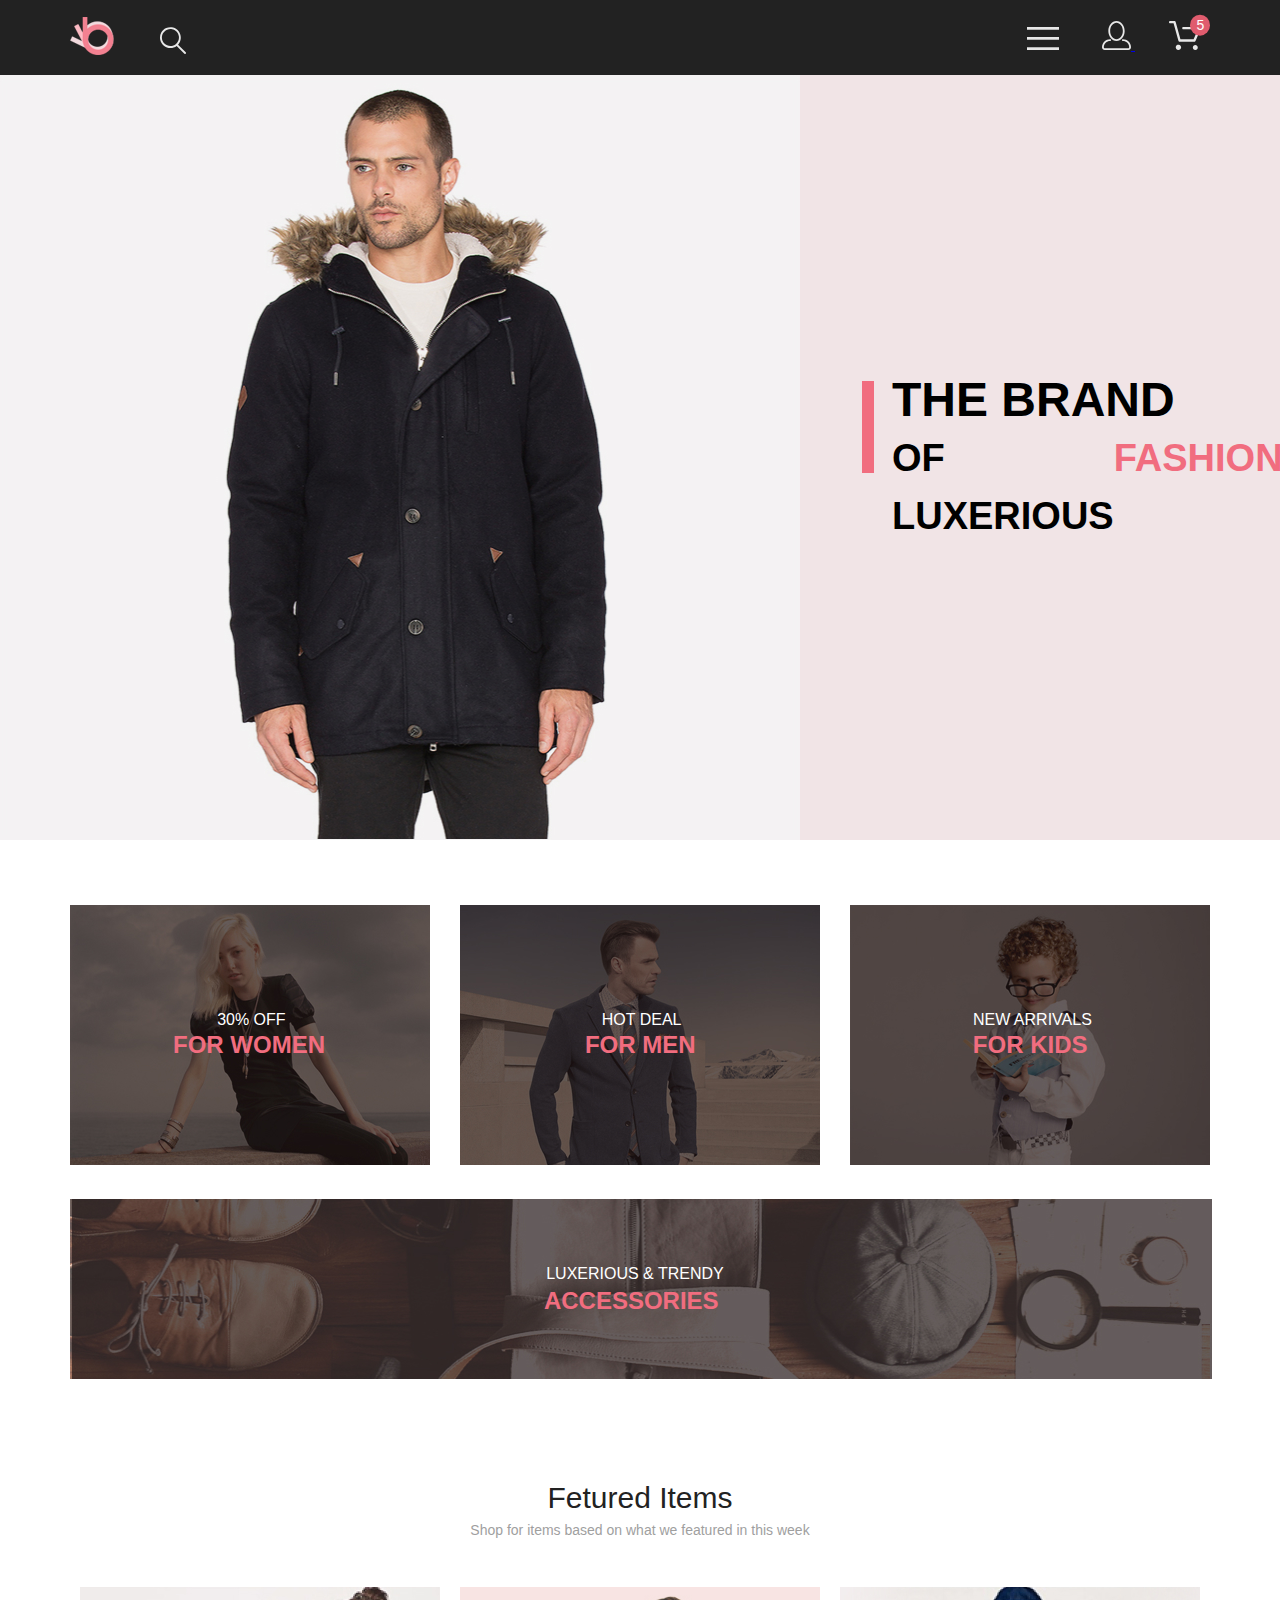
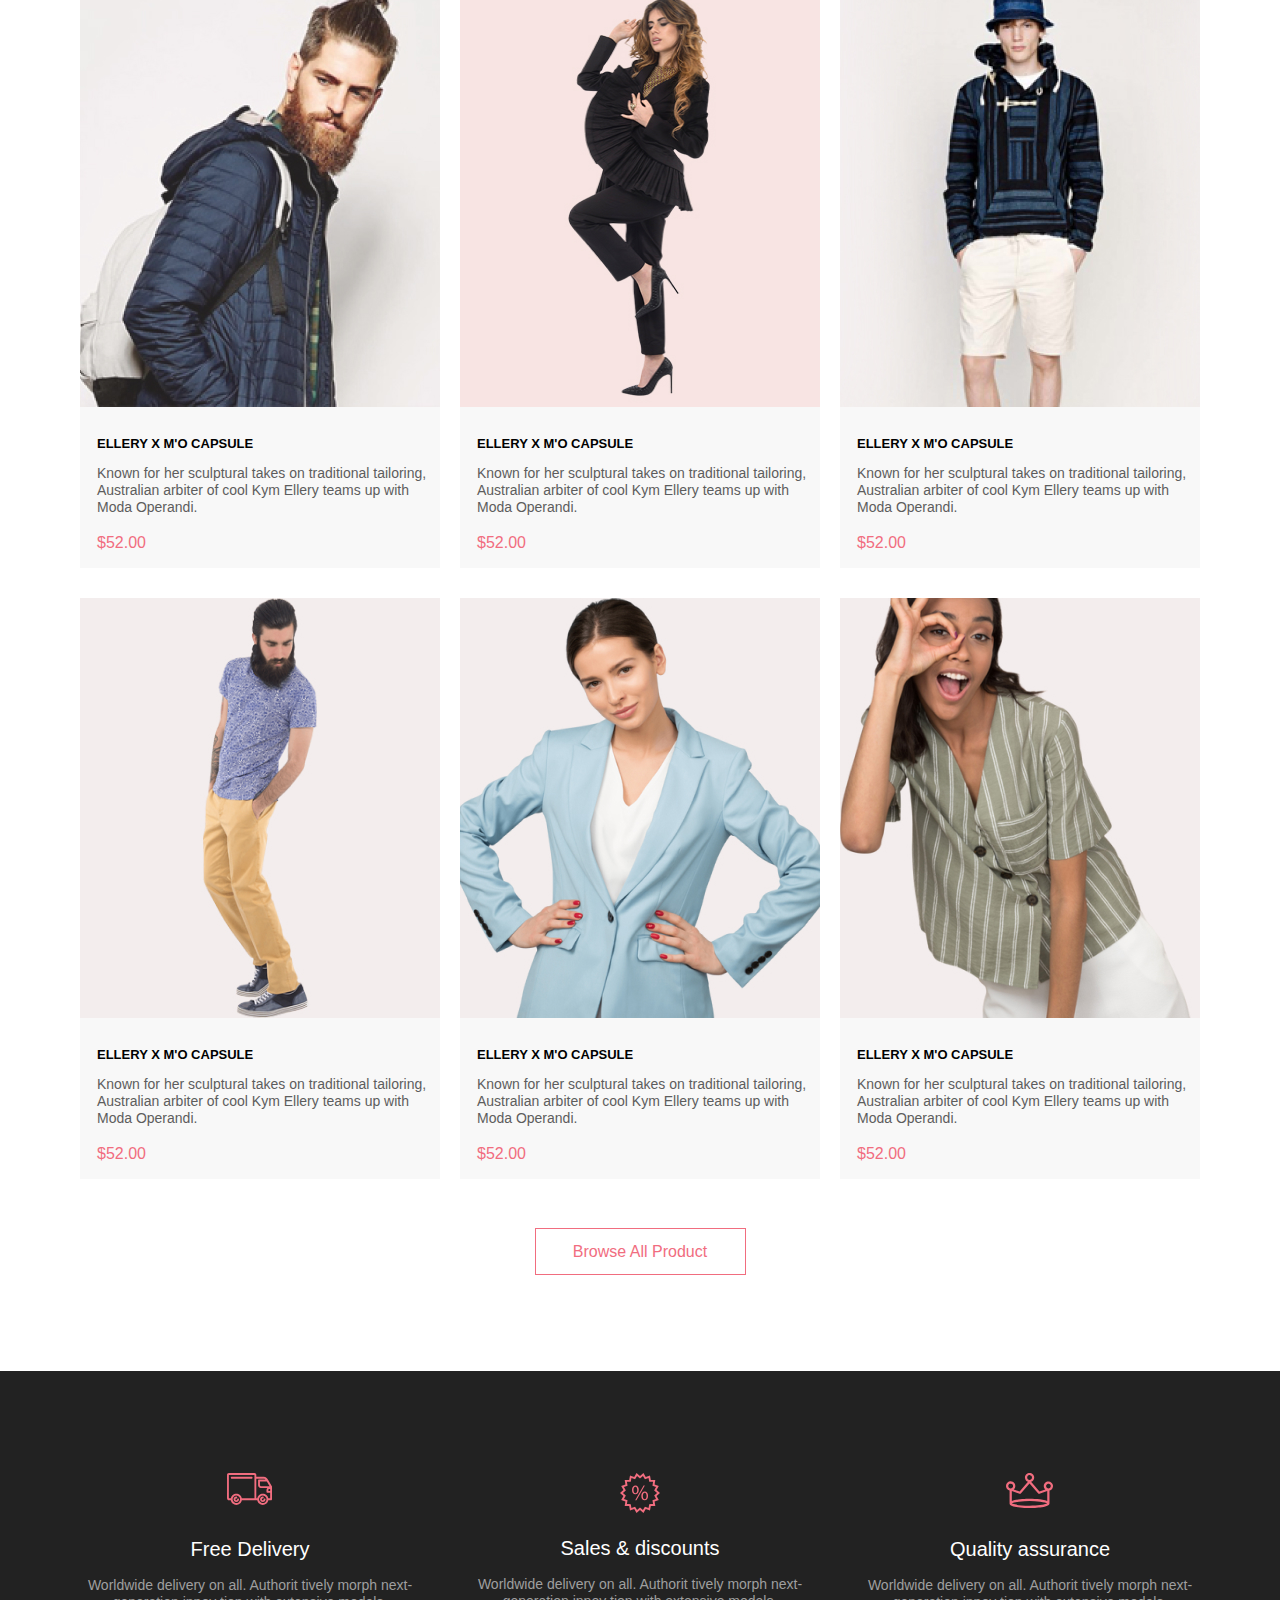
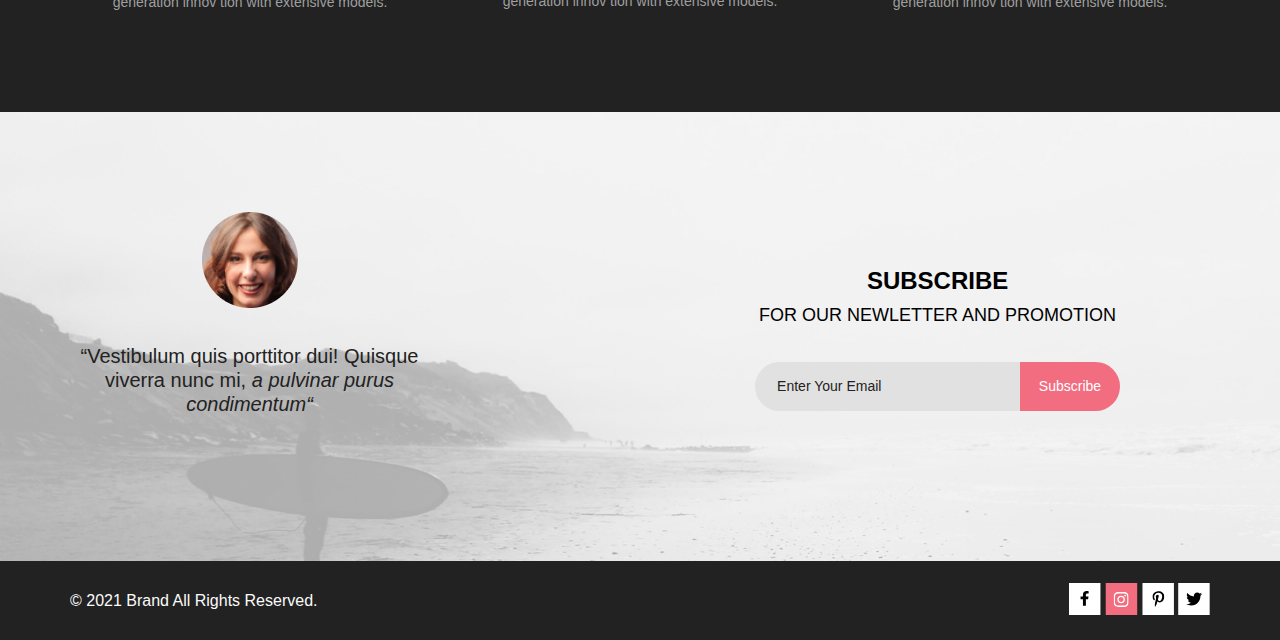
<file: index.html>
<!DOCTYPE html>
<html lang="en">

<head>
    <meta charset="UTF-8">
    <meta http-equiv="X-UA-Compatible" content="IE=edge">
    <meta name="viewport" content="width=device-width, initial-scale=1.0">
    <title>Shop</title>
    <link rel="stylesheet" href="assets/css/reset.css">
    <link rel="stylesheet" href="assets/css/style.css">
</head>

<body class="page">
    <header class="header">
        <div class="container header__wrp">
            <div class="header__wrp-controls">
                <a class="header__logo" href="index.html"><img src="assets/img/logo.png" alt="logo"></a>
                <svg class="header__search" width="27" height="28" viewBox="0 0 27 28" fill="none"
                    xmlns="http://www.w3.org/2000/svg">
                    <path
                        d="M19.0596 17.6259C20.6713 15.8658 21.6282 13.6048 21.7698 11.2225C21.9113 8.84018 21.2288 6.48173 19.8369 4.54318C18.445 2.60463 16.4285 1.20404 14.126 0.576619C11.8234 -0.0508009 9.3751 0.13316 7.19217 1.09761C5.00923 2.06205 3.22463 3.74825 2.13804 5.87302C1.05145 7.9978 0.729054 10.4318 1.225 12.7661C1.72094 15.1005 3.00501 17.1932 4.86158 18.6927C6.71814 20.1922 9.03413 21.0072 11.4206 21.0009C13.673 21.004 15.8645 20.27 17.6606 18.9109L25.4086 26.7179C25.4941 26.807 25.5965 26.8781 25.7099 26.927C25.8232 26.9759 25.9452 27.0017 26.0686 27.0029C26.1923 27.0033 26.3148 26.9782 26.4283 26.9292C26.5419 26.8801 26.6441 26.8082 26.7286 26.7179C26.9025 26.537 26.9997 26.2958 26.9997 26.0449C26.9997 25.794 26.9025 25.5528 26.7286 25.3719L19.0596 17.6259ZM2.88662 10.5009C2.89946 8.81563 3.41094 7.17187 4.35659 5.77685C5.30224 4.38183 6.63972 3.29801 8.20044 2.662C9.76115 2.02599 11.4752 1.86627 13.1266 2.20298C14.7779 2.53969 16.2926 3.35775 17.4797 4.55404C18.6668 5.75033 19.4732 7.27129 19.7972 8.92519C20.1212 10.5791 19.9483 12.2919 19.3002 13.8476C18.6522 15.4034 17.5581 16.7325 16.1559 17.6674C14.7536 18.6023 13.1059 19.1011 11.4206 19.1009C9.14916 19.0901 6.97482 18.1784 5.37484 16.566C3.77486 14.9537 2.87998 12.7724 2.88662 10.5009Z" />
                </svg>
            </div>
            <div>
                <button class="header__menu-btn" id="burger" type="button">
                    <svg class="menu__svg" width="32" height="23" viewBox="0 0 32 23" fill="none"
                        xmlns="http://www.w3.org/2000/svg">
                        <path d="M0 23V20.31H32V23H0ZM0 12.76V10.07H32V12.76H0ZM0 2.69V0H32V2.69H0Z" />
                    </svg>
                </button>
                <a class="header__link" href="registration.html">
                    <svg class="header__svg" width="29" height="29" viewBox="0 0 29 29" fill="none"
                        xmlns="http://www.w3.org/2000/svg">
                        <path
                            d="M14.5 19.937C19 19.937 22.656 15.464 22.656 9.968C22.656 4.472 19 0 14.5 0C13.3631 0.0217413 12.2463 0.303398 11.2351 0.823397C10.2239 1.34339 9.34507 2.08794 8.66602 3C7.12663 4.99573 6.30819 7.45381 6.34399 9.974C6.34399 15.465 10 19.937 14.5 19.937ZM14.5 1.813C18 1.813 20.844 5.472 20.844 9.969C20.844 14.466 17.998 18.125 14.5 18.125C11.002 18.125 8.15603 14.465 8.15503 9.969C8.15403 5.473 11 1.813 14.5 1.813ZM20.844 18.125C20.6036 18.125 20.373 18.2205 20.203 18.3905C20.033 18.5605 19.9375 18.7911 19.9375 19.0315C19.9375 19.2719 20.033 19.5025 20.203 19.6725C20.373 19.8425 20.6036 19.938 20.844 19.938C22.526 19.9399 24.1386 20.6088 25.3279 21.7982C26.5172 22.9875 27.1861 24.6 27.188 26.282C27.1875 26.5221 27.0918 26.7523 26.922 26.9221C26.7522 27.0918 26.5221 27.1875 26.282 27.188H2.71997C2.47985 27.1875 2.24975 27.0918 2.07996 26.9221C1.91016 26.7523 1.81449 26.5221 1.81396 26.282C1.81608 24.6001 2.48517 22.9877 3.67444 21.7985C4.86371 20.6092 6.47608 19.9401 8.15796 19.938C8.39824 19.938 8.62868 19.8425 8.79858 19.6726C8.96849 19.5027 9.06396 19.2723 9.06396 19.032C9.06396 18.7917 8.96849 18.5613 8.79858 18.3914C8.62868 18.2215 8.39824 18.126 8.15796 18.126C5.99541 18.1279 3.92201 18.9875 2.39258 20.5164C0.863144 22.0453 0.00264777 24.1185 0 26.281C0.000794067 27.0019 0.287502 27.693 0.797241 28.2027C1.30698 28.7125 1.99811 28.9992 2.71899 29H26.282C27.0027 28.9989 27.6936 28.7121 28.2031 28.2024C28.7126 27.6927 28.9992 27.0017 29 26.281C28.9974 24.1187 28.1372 22.0457 26.6083 20.5168C25.0793 18.9878 23.0063 18.1276 20.844 18.125Z" />
                    </svg>
                </a>
                <a class="header__link" href="cart.html">
                    <svg class="header__svg count-product" width="33" height="29" viewBox="0 0 33 29" fill="none"
                        xmlns="http://www.w3.org/2000/svg">
                        <path
                            d="M27.199 29C26.5512 28.9738 25.9396 28.6948 25.4952 28.2227C25.0509 27.7506 24.8094 27.1232 24.8225 26.475C24.8356 25.8269 25.1023 25.2097 25.5653 24.7559C26.0283 24.3022 26.6508 24.048 27.2991 24.048C27.9474 24.048 28.5697 24.3022 29.0327 24.7559C29.4957 25.2097 29.7624 25.8269 29.7755 26.475C29.7886 27.1232 29.5471 27.7506 29.1028 28.2227C28.6585 28.6948 28.0468 28.9738 27.399 29H27.199ZM7.75098 26.32C7.75098 25.79 7.90815 25.2718 8.20264 24.8311C8.49712 24.3904 8.91569 24.0469 9.4054 23.844C9.8951 23.6412 10.434 23.5881 10.9539 23.6915C11.4737 23.7949 11.9512 24.0502 12.326 24.425C12.7009 24.7998 12.9562 25.2773 13.0596 25.7972C13.163 26.317 13.1098 26.8559 12.907 27.3456C12.7041 27.8353 12.3606 28.2539 11.9199 28.5483C11.4792 28.8428 10.9611 29 10.431 29C10.0789 29.0003 9.73017 28.9311 9.40479 28.7966C9.0794 28.662 8.78374 28.4646 8.53467 28.2158C8.28559 27.9669 8.08805 27.6713 7.95325 27.3461C7.81844 27.0208 7.74902 26.6721 7.74902 26.32H7.75098ZM11.551 20.686C11.2916 20.6868 11.039 20.6024 10.8322 20.4457C10.6253 20.2891 10.4756 20.0689 10.406 19.819L5.573 2.36401H2.18005C1.86657 2.36401 1.56591 2.23947 1.34424 2.01781C1.12257 1.79614 0.998047 1.49549 0.998047 1.18201C0.998047 0.868519 1.12257 0.567873 1.34424 0.346205C1.56591 0.124537 1.86657 5.81268e-06 2.18005 5.81268e-06H6.46106C6.72055 -0.00080736 6.97309 0.0837201 7.17981 0.240568C7.38653 0.397416 7.53589 0.617884 7.60498 0.868006L12.438 18.323H25.616L29.999 8.27501H15.399C15.2409 8.27961 15.0834 8.25242 14.9359 8.19507C14.7884 8.13771 14.6539 8.05134 14.5404 7.94108C14.4269 7.83082 14.3366 7.69891 14.275 7.55315C14.2134 7.40739 14.1816 7.25075 14.1816 7.0925C14.1816 6.93426 14.2134 6.77762 14.275 6.63186C14.3366 6.4861 14.4269 6.35419 14.5404 6.24393C14.6539 6.13367 14.7884 6.0473 14.9359 5.98994C15.0834 5.93259 15.2409 5.90541 15.399 5.91001H31.812C32.0077 5.90996 32.2003 5.95866 32.3724 6.05172C32.5446 6.14478 32.6908 6.27926 32.798 6.44301C32.9058 6.60729 32.9714 6.79569 32.9889 6.99145C33.0063 7.18721 32.9752 7.38424 32.8981 7.565L27.493 19.977C27.4007 20.1876 27.249 20.3668 27.0565 20.4927C26.864 20.6186 26.6391 20.6858 26.4091 20.686H11.551Z" />
                    </svg>
                </a>
                <a href="cart.html" class="count">5</a>
            </div class="header__wrp-controls">
            <nav class="header__nav" id="menu">
                <h2 class="header__nav-title">menu</h2>
                <ul class="header__menu-list">
                    <li class="header__menu-item menu-item">
                        <h3 class="menu-item-title">man</h3>
                        <ul class="menu-item__sub-list">
                            <li class="menu-item__sub-item">Accessories</li>
                            <li class="menu-item__sub-item">Bags</li>
                            <li class="menu-item__sub-item">Denim</li>
                            <li class="menu-item__sub-item">T-Shirts</li>
                        </ul>
                    </li>

                    <li class="header__menu-item menu-item">
                        <h3 class="menu-item-title">woman</h3>
                        <ul class="menu-item__sub-list">
                            <li class="menu-item__sub-item">Accessories</li>
                            <li class="menu-item__sub-item">Jackets & Coats</li>
                            <li class="menu-item__sub-item">Polos</li>
                            <li class="menu-item__sub-item">T-Shirts</li>
                            <li class="menu-item__sub-item">Shirts</li>
                        </ul>
                    </li>

                    <li class="header__menu-item menu-item">
                        <h3 class="menu-item-title">kids</h3>
                        <ul class="menu-item__sub-list">
                            <li class="menu-item__sub-item">Accessories</li>
                            <li class="menu-item__sub-item">Jackets & Coats</li>
                            <li class="menu-item__sub-item">Polos</li>
                            <li class="menu-item__sub-item">T-Shirts</li>
                            <li class="menu-item__sub-item">Shirts</li>
                            <li class="menu-item__sub-item">Bags</li>
                        </ul>
                    </li>
                </ul>
            </nav>
        </div>
    </header>

    <main>
        <section class="brand">
            <img class="brand__img" src="assets/img/man.jpg" alt="man">
            <div class="brand__wrp">
                <h1 class="brand__title">the brand <span class="brand__subtitle">of luxerious <span
                            class="brand__subtitle-pink"> fashion</span></span></h1>
            </div>
        </section>

        <section class="sales container">
            <h2 class="sales__heading visually-hidden">Sales</h2>

            <div class="sales__list">
                <div class="sales__item">
                    <img class="sales__img" src="assets/img/sales-women.jpg" alt="sales women">
                    <p class="sales__text">30% off</p>
                    <h3 class="sales__item-title">for women</h3>
                </div>

                <div class="sales__item sales__item_margin">
                    <img class="sales__img" src="assets/img/sales-men.jpg" alt="sales men">
                    <p class="sales__text">hot deal</p>
                    <h3 class="sales__item-title">for men</h3>
                </div>

                <div class="sales__item">
                    <img class="sales__img" src="assets/img/sales-kids.jpg" alt="sales kids">
                    <p class="sales__text">new arrivals</p>
                    <h3 class="sales__item-title">for kids</h3>
                </div>
            </div>
            <div class="parent__item">
                <img class="parent__img" src="assets/img/sales-accesories.jpg" alt="sales accessories">
                <p class="parent__text">luxerious & trendy</p>
                <h3 class="parent__item-title">accessories</h3>
            </div>
        </section>

        <section class="fetured container">
            <h2 class="fetured__heading">Fetured Items</h2>
            <p class="fetured__title">Shop for items based on what we featured in this week</p>

            <div class="product">
                <ul class="product__list">
                    <li class="product__item">
                        <div class="product-wrp-overlay">
                            <img class="product__item-img" src="assets/img/product-1.jpg" alt="product-1">
                            <button class="product__button" type="submit">Add to Card</button>
                            <div class="product__item_margin">
                                <h3 class="product__item-heading">ellery x m'o capsule</h3>
                                <p class="product__item-title">Known for her sculptural takes on traditional tailoring,
                                    Australian
                                    arbiter
                                    of
                                    cool Kym Ellery
                                    teams up with Moda
                                    Operandi.</p>
                                <p class="product__item-text">$52.00</p>
                            </div>
                        </div>
                    </li>

                    <li class="product__item">
                        <div class="product-wrp-overlay">
                            <img class="product__item-img" src="assets/img/product-2.jpg" alt="product-1">
                            <button class="product__button" type="submit">Add to Card</button>
                            <div class="product__item_margin">
                                <h3 class="product__item-heading">ellery x m'o capsule</h3>
                                <p class="product__item-title">Known for her sculptural takes on traditional tailoring,
                                    Australian
                                    arbiter
                                    of
                                    cool Kym Ellery
                                    teams up with Moda
                                    Operandi.</p>
                                <p class="product__item-text">$52.00</p>
                            </div>
                        </div>
                    </li>

                    <li class="product__item">
                        <div class="product-wrp-overlay">
                            <img class="product__item-img" src="assets/img/product-3.jpg" alt="product-1">
                            <button class="product__button" type="submit">Add to Card</button>
                            <div class="product__item_margin">
                                <h3 class="product__item-heading">ellery x m'o capsule</h3>
                                <p class="product__item-title">Known for her sculptural takes on traditional tailoring,
                                    Australian
                                    arbiter
                                    of
                                    cool Kym Ellery
                                    teams up with Moda
                                    Operandi.</p>
                                <p class="product__item-text">$52.00</p>
                            </div>
                        </div>
                    </li>

                    <li class="product__item">
                        <div class="product-wrp-overlay">
                            <img class="product__item-img" src="assets/img/product-4.jpg" alt="product-1">
                            <button class="product__button" type="submit">Add to Card</button>
                            <div class="product__item_margin">
                                <h3 class="product__item-heading">ellery x m'o capsule</h3>
                                <p class="product__item-title">Known for her sculptural takes on traditional tailoring,
                                    Australian
                                    arbiter
                                    of
                                    cool Kym Ellery
                                    teams up with Moda
                                    Operandi.</p>
                                <p class="product__item-text">$52.00</p>
                            </div>
                        </div>
                    </li>

                    <li class="product__item">
                        <div class="product-wrp-overlay">
                            <img class="product__item-img" src="assets/img/product-5.jpg" alt="product-1">
                            <button class="product__button" type="submit">Add to Card</button>
                            <div class="product__item_margin">
                                <h3 class="product__item-heading">ellery x m'o capsule</h3>
                                <p class="product__item-title">Known for her sculptural takes on traditional tailoring,
                                    Australian
                                    arbiter
                                    of
                                    cool Kym Ellery
                                    teams up with Moda
                                    Operandi.</p>
                                <p class="product__item-text">$52.00</p>
                            </div>
                        </div>
                    </li>

                    <li class="product__item">
                        <div class="product-wrp-overlay">
                            <img class="product__item-img" src="assets/img/product-6.jpg" alt="product-1">
                            <button class="product__button" type="submit">Add to Card</button>
                            <div class="product__item_margin">
                                <h3 class="product__item-heading">ellery x m'o capsule</h3>
                                <p class="product__item-title">Known for her sculptural takes on traditional tailoring,
                                    Australian
                                    arbiter
                                    of
                                    cool Kym Ellery
                                    teams up with Moda
                                    Operandi.</p>
                                <p class="product__item-text">$52.00</p>
                            </div>
                        </div>
                    </li>
                </ul>
            </div>
            <div class="button-center">
                <button type="button" class="fetured__button">Browse All Product</button>
            </div>
        </section>

        <section class="delivery">
            <div class="container">
                <h2 class="delivery__heading visually-hidden">List</h2>
                <ul class="delivery__list">

                    <li class="delivery__item">
                        <img class="delivery__item-img margin_bus" src="assets/img/bus.svg" alt="bus">
                        <h3 class="delivery__title">Free Delivery</h3>
                        <p class="delivery__text">Worldwide delivery on all. Authorit tively morph next-generation innov
                            tion with extensive
                            models.</p>
                    </li>

                    <li class="delivery__item">
                        <img class="delivery__item-img margin_discount" src="assets/img/discount.svg" alt="discount">
                        <h3 class="delivery__title">Sales & discounts</h3>
                        <p class="delivery__text">Worldwide delivery on all. Authorit tively morph next-generation innov
                            tion with extensive
                            models.</p>
                    </li>

                    <li class="delivery__item">
                        <img class="delivery__item-img margin_crown" src="assets/img/crown.svg" alt="crown">
                        <h3 class="delivery__title">Quality assurance</h3>
                        <p class="delivery__text">Worldwide delivery on all. Authorit tively morph next-generation innov
                            tion with extensive
                            models.</p>
                    </li>
                </ul>
            </div>
        </section>
    </main>

    <footer class="footer">

        <section class="subscribe">
            <h2 class="subscribe__heading visually-hidden">Subscribe</h2>
            <ul class="subscribe__list container">

                <li class="subscribe__item-women">
                    <img class="subscribe__item-img" src="assets/img/women.png" alt="women">
                    <p class="subscribe__title">“Vestibulum quis porttitor dui! Quisque viverra nunc mi, <span
                            class="subscribe__subtitle">a
                            pulvinar
                            purus
                            condimentum“</span></p>
                </li>

                <li class="subscribe__item-form">
                    <h4 class="subscribe__item-title">subscribe</h4>
                    <p class="subscribe__item-text">for our newletter and promotion</p>

                    <form class="subscribe__form" action="">

                        <label class="visually-hidden" for="email">Your Email</label>
                        <input class="subscribe__input" id="email" type="email" placeholder="Enter Your Email" required>

                        <button class="subscribe__button" type="submit">Subscribe</button>
                    </form>
                </li>

            </ul>
        </section>

        <section class="social">
            <h3 class="social__heading visually-hidden">Social link</h3>
            <ul class="social__list container">

                <li class="social__item">
                    <p class="social__title">© 2021 Brand All Rights Reserved.</p>
                </li>

                <li class="social__item">
                    <a class="social__link" href="#"><img class="social__img" src="assets/img/facebook.svg"
                            alt="facebook"></a>
                    <a class="social__link" href="#"><img class="social__img" src="assets/img/instagram.svg"
                            alt="instagram"></a>
                    <a class="social__link" href="#"><img class="social__img" src="assets/img/p.svg" alt="P"></a>
                    <a class="social__link" href="#"><img class="social__img" src="assets/img/twitter.svg"
                            alt="Twitter"></a>
                </li>

            </ul>
        </section>
    </footer>
    <script src="assets/js/script.js"></script>
</body>

</html>
</file>
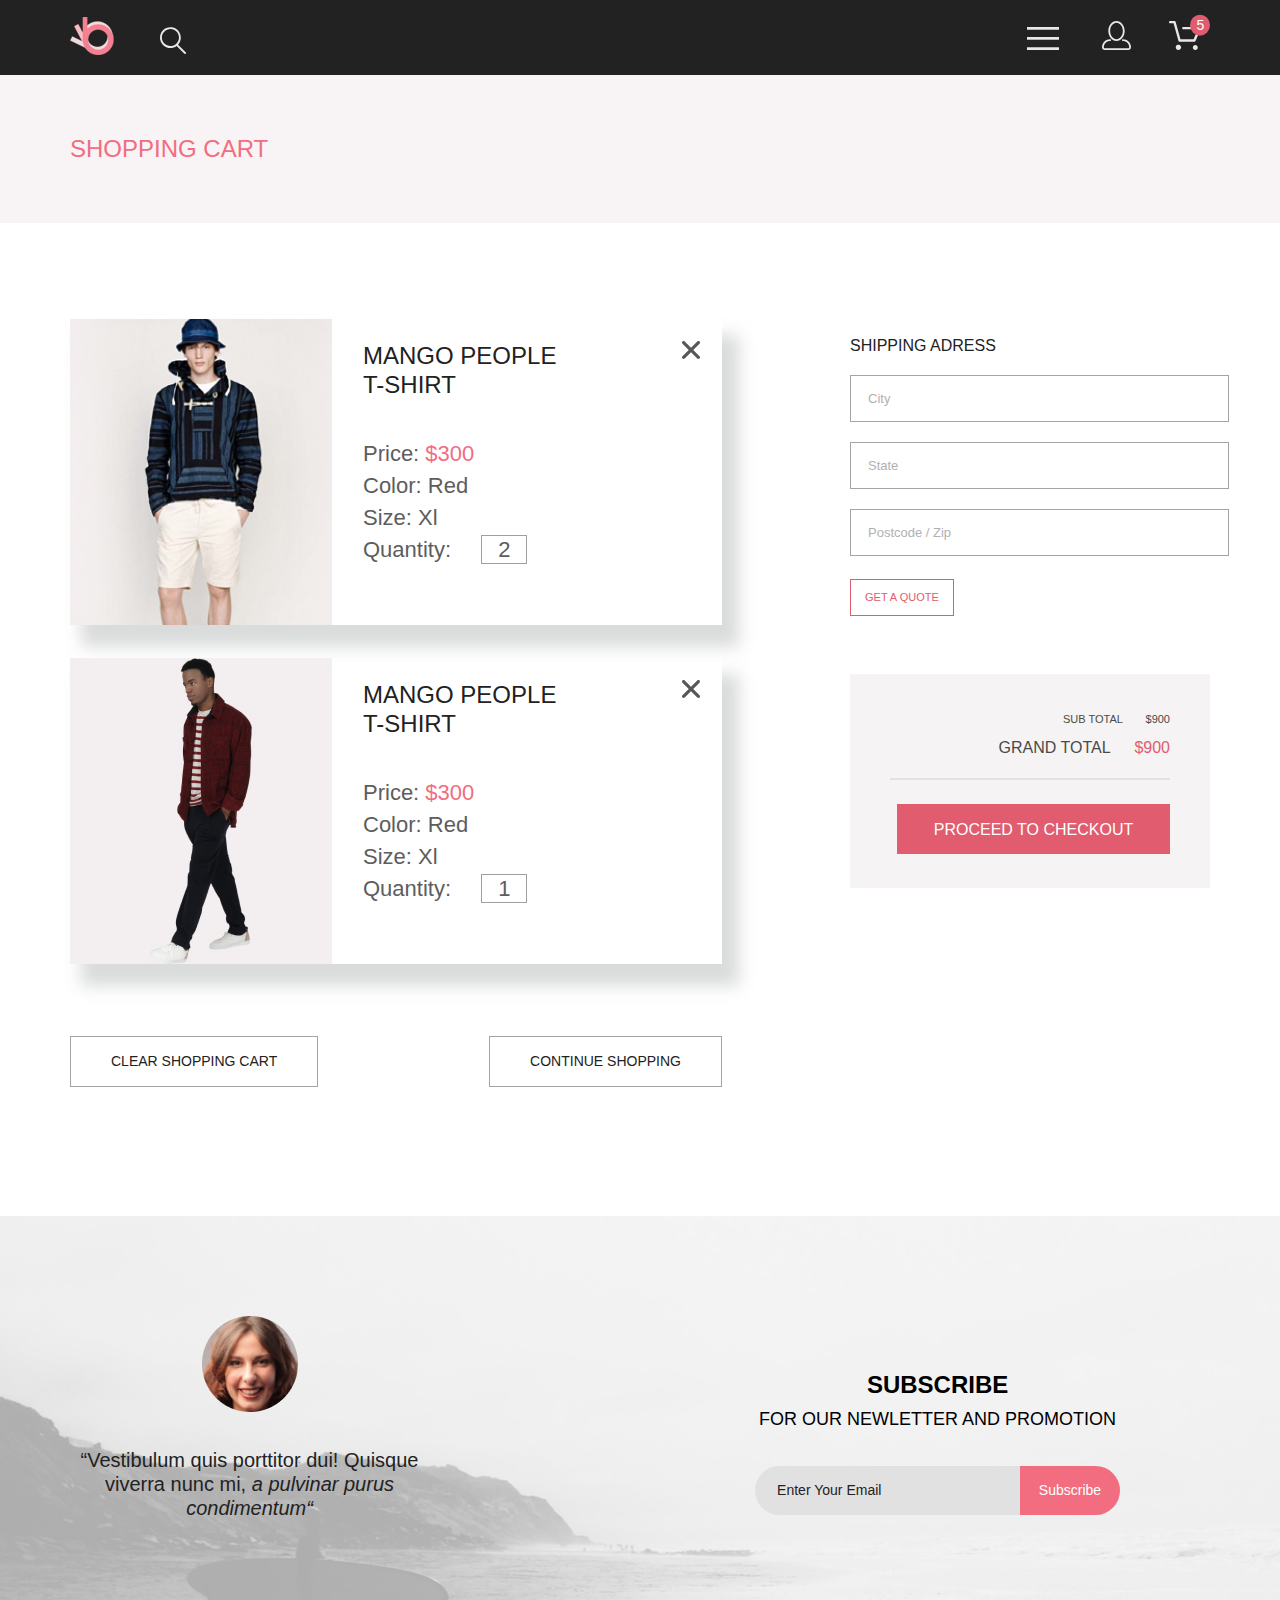
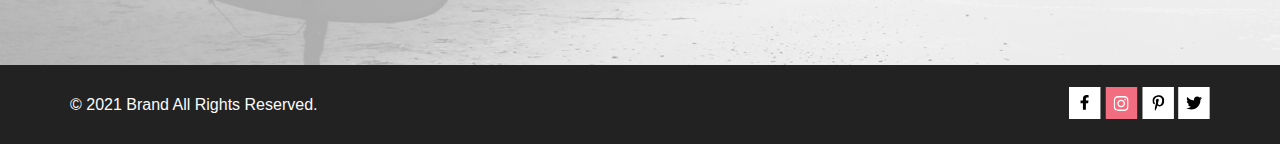
<file: cart.html>
<!DOCTYPE html>
<html lang="en">

<head>
    <meta charset="UTF-8">
    <meta http-equiv="X-UA-Compatible" content="IE=edge">
    <meta name="viewport" content="width=device-width, initial-scale=1.0">
    <title>Cart</title>
    <link rel="stylesheet" href="assets/css/reset.css">
    <link rel="stylesheet" href="assets/css/style.css">
</head>

<body class="page">
    <header class="header">
        <div class="container header__wrp">
            <div class="header__wrp-controls">
                <a class="header__logo" href="index.html"><img src="assets/img/logo.png" alt="logo"></a>
                <svg class="header__search" width="27" height="28" viewBox="0 0 27 28" fill="none"
                    xmlns="http://www.w3.org/2000/svg">
                    <path
                        d="M19.0596 17.6259C20.6713 15.8658 21.6282 13.6048 21.7698 11.2225C21.9113 8.84018 21.2288 6.48173 19.8369 4.54318C18.445 2.60463 16.4285 1.20404 14.126 0.576619C11.8234 -0.0508009 9.3751 0.13316 7.19217 1.09761C5.00923 2.06205 3.22463 3.74825 2.13804 5.87302C1.05145 7.9978 0.729054 10.4318 1.225 12.7661C1.72094 15.1005 3.00501 17.1932 4.86158 18.6927C6.71814 20.1922 9.03413 21.0072 11.4206 21.0009C13.673 21.004 15.8645 20.27 17.6606 18.9109L25.4086 26.7179C25.4941 26.807 25.5965 26.8781 25.7099 26.927C25.8232 26.9759 25.9452 27.0017 26.0686 27.0029C26.1923 27.0033 26.3148 26.9782 26.4283 26.9292C26.5419 26.8801 26.6441 26.8082 26.7286 26.7179C26.9025 26.537 26.9997 26.2958 26.9997 26.0449C26.9997 25.794 26.9025 25.5528 26.7286 25.3719L19.0596 17.6259ZM2.88662 10.5009C2.89946 8.81563 3.41094 7.17187 4.35659 5.77685C5.30224 4.38183 6.63972 3.29801 8.20044 2.662C9.76115 2.02599 11.4752 1.86627 13.1266 2.20298C14.7779 2.53969 16.2926 3.35775 17.4797 4.55404C18.6668 5.75033 19.4732 7.27129 19.7972 8.92519C20.1212 10.5791 19.9483 12.2919 19.3002 13.8476C18.6522 15.4034 17.5581 16.7325 16.1559 17.6674C14.7536 18.6023 13.1059 19.1011 11.4206 19.1009C9.14916 19.0901 6.97482 18.1784 5.37484 16.566C3.77486 14.9537 2.87998 12.7724 2.88662 10.5009Z" />
                </svg>
            </div>
            <div>
                <button class="header__menu-btn" type="button">
                    <svg class="menu__svg" width="32" height="23" viewBox="0 0 32 23" fill="none"
                        xmlns="http://www.w3.org/2000/svg">
                        <path d="M0 23V20.31H32V23H0ZM0 12.76V10.07H32V12.76H0ZM0 2.69V0H32V2.69H0Z" />
                    </svg>
                </button>
                <a class="header__link" href="registration.html">
                    <svg class="header__svg" width="29" height="29" viewBox="0 0 29 29" fill="none"
                        xmlns="http://www.w3.org/2000/svg">
                        <path
                            d="M14.5 19.937C19 19.937 22.656 15.464 22.656 9.968C22.656 4.472 19 0 14.5 0C13.3631 0.0217413 12.2463 0.303398 11.2351 0.823397C10.2239 1.34339 9.34507 2.08794 8.66602 3C7.12663 4.99573 6.30819 7.45381 6.34399 9.974C6.34399 15.465 10 19.937 14.5 19.937ZM14.5 1.813C18 1.813 20.844 5.472 20.844 9.969C20.844 14.466 17.998 18.125 14.5 18.125C11.002 18.125 8.15603 14.465 8.15503 9.969C8.15403 5.473 11 1.813 14.5 1.813ZM20.844 18.125C20.6036 18.125 20.373 18.2205 20.203 18.3905C20.033 18.5605 19.9375 18.7911 19.9375 19.0315C19.9375 19.2719 20.033 19.5025 20.203 19.6725C20.373 19.8425 20.6036 19.938 20.844 19.938C22.526 19.9399 24.1386 20.6088 25.3279 21.7982C26.5172 22.9875 27.1861 24.6 27.188 26.282C27.1875 26.5221 27.0918 26.7523 26.922 26.9221C26.7522 27.0918 26.5221 27.1875 26.282 27.188H2.71997C2.47985 27.1875 2.24975 27.0918 2.07996 26.9221C1.91016 26.7523 1.81449 26.5221 1.81396 26.282C1.81608 24.6001 2.48517 22.9877 3.67444 21.7985C4.86371 20.6092 6.47608 19.9401 8.15796 19.938C8.39824 19.938 8.62868 19.8425 8.79858 19.6726C8.96849 19.5027 9.06396 19.2723 9.06396 19.032C9.06396 18.7917 8.96849 18.5613 8.79858 18.3914C8.62868 18.2215 8.39824 18.126 8.15796 18.126C5.99541 18.1279 3.92201 18.9875 2.39258 20.5164C0.863144 22.0453 0.00264777 24.1185 0 26.281C0.000794067 27.0019 0.287502 27.693 0.797241 28.2027C1.30698 28.7125 1.99811 28.9992 2.71899 29H26.282C27.0027 28.9989 27.6936 28.7121 28.2031 28.2024C28.7126 27.6927 28.9992 27.0017 29 26.281C28.9974 24.1187 28.1372 22.0457 26.6083 20.5168C25.0793 18.9878 23.0063 18.1276 20.844 18.125Z" />
                    </svg>
                </a>
                <a class="header__link" href="cart.html">
                    <svg class="header__svg count-product" width="33" height="29" viewBox="0 0 33 29" fill="none"
                        xmlns="http://www.w3.org/2000/svg">
                        <path
                            d="M27.199 29C26.5512 28.9738 25.9396 28.6948 25.4952 28.2227C25.0509 27.7506 24.8094 27.1232 24.8225 26.475C24.8356 25.8269 25.1023 25.2097 25.5653 24.7559C26.0283 24.3022 26.6508 24.048 27.2991 24.048C27.9474 24.048 28.5697 24.3022 29.0327 24.7559C29.4957 25.2097 29.7624 25.8269 29.7755 26.475C29.7886 27.1232 29.5471 27.7506 29.1028 28.2227C28.6585 28.6948 28.0468 28.9738 27.399 29H27.199ZM7.75098 26.32C7.75098 25.79 7.90815 25.2718 8.20264 24.8311C8.49712 24.3904 8.91569 24.0469 9.4054 23.844C9.8951 23.6412 10.434 23.5881 10.9539 23.6915C11.4737 23.7949 11.9512 24.0502 12.326 24.425C12.7009 24.7998 12.9562 25.2773 13.0596 25.7972C13.163 26.317 13.1098 26.8559 12.907 27.3456C12.7041 27.8353 12.3606 28.2539 11.9199 28.5483C11.4792 28.8428 10.9611 29 10.431 29C10.0789 29.0003 9.73017 28.9311 9.40479 28.7966C9.0794 28.662 8.78374 28.4646 8.53467 28.2158C8.28559 27.9669 8.08805 27.6713 7.95325 27.3461C7.81844 27.0208 7.74902 26.6721 7.74902 26.32H7.75098ZM11.551 20.686C11.2916 20.6868 11.039 20.6024 10.8322 20.4457C10.6253 20.2891 10.4756 20.0689 10.406 19.819L5.573 2.36401H2.18005C1.86657 2.36401 1.56591 2.23947 1.34424 2.01781C1.12257 1.79614 0.998047 1.49549 0.998047 1.18201C0.998047 0.868519 1.12257 0.567873 1.34424 0.346205C1.56591 0.124537 1.86657 5.81268e-06 2.18005 5.81268e-06H6.46106C6.72055 -0.00080736 6.97309 0.0837201 7.17981 0.240568C7.38653 0.397416 7.53589 0.617884 7.60498 0.868006L12.438 18.323H25.616L29.999 8.27501H15.399C15.2409 8.27961 15.0834 8.25242 14.9359 8.19507C14.7884 8.13771 14.6539 8.05134 14.5404 7.94108C14.4269 7.83082 14.3366 7.69891 14.275 7.55315C14.2134 7.40739 14.1816 7.25075 14.1816 7.0925C14.1816 6.93426 14.2134 6.77762 14.275 6.63186C14.3366 6.4861 14.4269 6.35419 14.5404 6.24393C14.6539 6.13367 14.7884 6.0473 14.9359 5.98994C15.0834 5.93259 15.2409 5.90541 15.399 5.91001H31.812C32.0077 5.90996 32.2003 5.95866 32.3724 6.05172C32.5446 6.14478 32.6908 6.27926 32.798 6.44301C32.9058 6.60729 32.9714 6.79569 32.9889 6.99145C33.0063 7.18721 32.9752 7.38424 32.8981 7.565L27.493 19.977C27.4007 20.1876 27.249 20.3668 27.0565 20.4927C26.864 20.6186 26.6391 20.6858 26.4091 20.686H11.551Z" />
                    </svg>
                </a>
                <a href="cart.html" class="count">5</a>
            </div class="header__wrp-controls">
            <nav class="header__nav">
                <h2 class="header__nav-title">menu</h2>
                <ul class="header__menu-list">
                    <li class="header__menu-item menu-item">
                        <h3 class="menu-item-title">man</h3>
                        <ul class="menu-item__sub-list">
                            <li class="menu-item__sub-item">Accessories</li>
                            <li class="menu-item__sub-item">Bags</li>
                            <li class="menu-item__sub-item">Denim</li>
                            <li class="menu-item__sub-item">T-Shirts</li>
                        </ul>
                    </li>

                    <li class="header__menu-item menu-item">
                        <h3 class="menu-item-title">woman</h3>
                        <ul class="menu-item__sub-list">
                            <li class="menu-item__sub-item">Accessories</li>
                            <li class="menu-item__sub-item">Jackets & Coats</li>
                            <li class="menu-item__sub-item">Polos</li>
                            <li class="menu-item__sub-item">T-Shirts</li>
                            <li class="menu-item__sub-item">Shirts</li>
                        </ul>
                    </li>

                    <li class="header__menu-item menu-item">
                        <h3 class="menu-item-title">kids</h3>
                        <ul class="menu-item__sub-list">
                            <li class="menu-item__sub-item">Accessories</li>
                            <li class="menu-item__sub-item">Jackets & Coats</li>
                            <li class="menu-item__sub-item">Polos</li>
                            <li class="menu-item__sub-item">T-Shirts</li>
                            <li class="menu-item__sub-item">Shirts</li>
                            <li class="menu-item__sub-item">Bags</li>
                        </ul>
                    </li>
                </ul>
            </nav>
        </div>
    </header>

    <main>
        <section class="cart">
            <div class="cart__box">
                <div class="cart__box-heading container">
                    <h1 class="cart__heading">shopping cart</h1>
                </div>
            </div>

            <ul class="cart__list container">
                <li class="cart__item-product">

                    <div class="products">
                        <div class="product__box">
                            <div class="product-cart">
                                <img src="assets/img/boy.jpg" alt="boy">

                                <div class="product__info">
                                    <div class="product__info-head">
                                        <h2 class="product__title">mango people t-shirt</h2>
                                        <svg class="product__svg" width="18" height="18" viewBox="0 0 18 18" fill="none"
                                            xmlns="http://www.w3.org/2000/svg">
                                            <path
                                                d="M11.2453 9L17.5302 2.71516C17.8285 2.41741 17.9962 2.01336 17.9966 1.59191C17.997 1.17045 17.8299 0.76611 17.5322 0.467833C17.2344 0.169555 16.8304 0.00177586 16.4089 0.00140366C15.9875 0.00103146 15.5831 0.168097 15.2848 0.465848L9 6.75069L2.71516 0.465848C2.41688 0.167571 2.01233 0 1.5905 0C1.16868 0 0.764125 0.167571 0.465848 0.465848C0.167571 0.764125 0 1.16868 0 1.5905C0 2.01233 0.167571 2.41688 0.465848 2.71516L6.75069 9L0.465848 15.2848C0.167571 15.5831 0 15.9877 0 16.4095C0 16.8313 0.167571 17.2359 0.465848 17.5342C0.764125 17.8324 1.16868 18 1.5905 18C2.01233 18 2.41688 17.8324 2.71516 17.5342L9 11.2493L15.2848 17.5342C15.5831 17.8324 15.9877 18 16.4095 18C16.8313 18 17.2359 17.8324 17.5342 17.5342C17.8324 17.2359 18 16.8313 18 16.4095C18 15.9877 17.8324 15.5831 17.5342 15.2848L11.2453 9Z"
                                                fill="#575757" />
                                        </svg>
                                    </div>

                                    <div class="product__info-title">
                                        <p class="product__text">Price: <span class="product__cost">$300</span></p>
                                        <p class="product__text">Color: Red</p>
                                        <p class="product__text">Size: Xl</p>
                                        <p class="product__text">Quantity: <span class="product__count">2</span> </p>
                                    </div>
                                </div>
                            </div>
                        </div>

                        <div class="product__box">
                            <div class="product-cart">
                                <img src="assets/img/boy-2.jpg" alt="boy">

                                <div class="product__info">
                                    <div class="product__info-head">
                                        <h2 class="product__title">mango people t-shirt</h2>
                                        <svg class="product__svg" width="18" height="18" viewBox="0 0 18 18" fill="none"
                                            xmlns="http://www.w3.org/2000/svg">
                                            <path
                                                d="M11.2453 9L17.5302 2.71516C17.8285 2.41741 17.9962 2.01336 17.9966 1.59191C17.997 1.17045 17.8299 0.76611 17.5322 0.467833C17.2344 0.169555 16.8304 0.00177586 16.4089 0.00140366C15.9875 0.00103146 15.5831 0.168097 15.2848 0.465848L9 6.75069L2.71516 0.465848C2.41688 0.167571 2.01233 0 1.5905 0C1.16868 0 0.764125 0.167571 0.465848 0.465848C0.167571 0.764125 0 1.16868 0 1.5905C0 2.01233 0.167571 2.41688 0.465848 2.71516L6.75069 9L0.465848 15.2848C0.167571 15.5831 0 15.9877 0 16.4095C0 16.8313 0.167571 17.2359 0.465848 17.5342C0.764125 17.8324 1.16868 18 1.5905 18C2.01233 18 2.41688 17.8324 2.71516 17.5342L9 11.2493L15.2848 17.5342C15.5831 17.8324 15.9877 18 16.4095 18C16.8313 18 17.2359 17.8324 17.5342 17.5342C17.8324 17.2359 18 16.8313 18 16.4095C18 15.9877 17.8324 15.5831 17.5342 15.2848L11.2453 9Z"
                                                fill="#575757" />
                                        </svg>
                                    </div>

                                    <div class="product__info-title">
                                        <p class="product__text">Price: <span class="product__cost">$300</span></p>
                                        <p class="product__text">Color: Red</p>
                                        <p class="product__text">Size: Xl</p>
                                        <p class="product__text">Quantity: <span class="product__count">1</span> </p>
                                    </div>
                                </div>
                            </div>
                        </div>
                    </div>

                    <ul class="product__button-list">
                        <li class="button__item"><button class="button__cart" type="button">clear shopping cart</button>
                        </li>
                        <li class="button__item"><button class="button__cart" type="button">continue shopping</button>
                        </li>
                    </ul>
                </li>

                <li class="cart__item-form">
                    <form action="">
                        <fieldset>
                            <legend class="form__cart-title">shipping adress</legend>
                            <input class="form__input" type="text" id="first name" placeholder="City" required>
                            <label for="last name" class="visually-hidden">First Name</label>

                            <input class="form__input" type="text" id="last name" placeholder="State" required>
                            <label for="last name" class="visually-hidden">Last Name</label>

                            <input class="form__input" type="text" id="last name" placeholder="Postcode / Zip" required>
                            <label for="last name" class="visually-hidden">Last Name</label>
                        </fieldset>
                        <button class="form__cart-button" type="submit">get a quote</button>
                    </form>

                    <div class="check">
                        <p class="check__title">sub total <span class="check__sub">$900</span></p>
                        <p class="check__text">grand total <span class="check__grand">$900</span></p>
                        <hr class="check__line">
                        <button class="check__button" type="button">proceed to checkout</button>
                    </div>
                </li>
            </ul>

        </section>
    </main>

    <footer class="footer">

        <section class="subscribe">
            <h2 class="subscribe__heading visually-hidden">Subscribe</h2>
            <ul class="subscribe__list container">

                <li class="subscribe__item-women">
                    <img class="subscribe__item-img" src="assets/img/women.png" alt="women">
                    <p class="subscribe__title">“Vestibulum quis porttitor dui! Quisque viverra nunc mi, <span
                            class="subscribe__subtitle">a
                            pulvinar
                            purus
                            condimentum“</span></p>
                </li>

                <li class="subscribe__item-form">
                    <h4 class="subscribe__item-title">subscribe</h4>
                    <p class="subscribe__item-text">for our newletter and promotion</p>

                    <form class="subscribe__form" action="">

                        <label class="visually-hidden" for="email">Your Email</label>
                        <input class="subscribe__input" id="email" type="email" placeholder="Enter Your Email" required>

                        <button class="subscribe__button" type="submit">Subscribe</button>
                    </form>
                </li>

            </ul>
        </section>

        <section class="social">
            <h3 class="social__heading visually-hidden">Social link</h3>
            <ul class="social__list container">

                <li class="social__item">
                    <p class="social__title">© 2021 Brand All Rights Reserved.</p>
                </li>

                <li class="social__item">
                    <a class="social__link" href="#"><img class="social__img" src="assets/img/facebook.svg"
                            alt="facebook"></a>
                    <a class="social__link" href="#"><img class="social__img" src="assets/img/instagram.svg"
                            alt="instagram"></a>
                    <a class="social__link" href="#"><img class="social__img" src="assets/img/p.svg" alt="P"></a>
                    <a class="social__link" href="#"><img class="social__img" src="assets/img/twitter.svg"
                            alt="Twitter"></a>
                </li>

            </ul>
        </section>
    </footer>
</body>

</html>
</file>
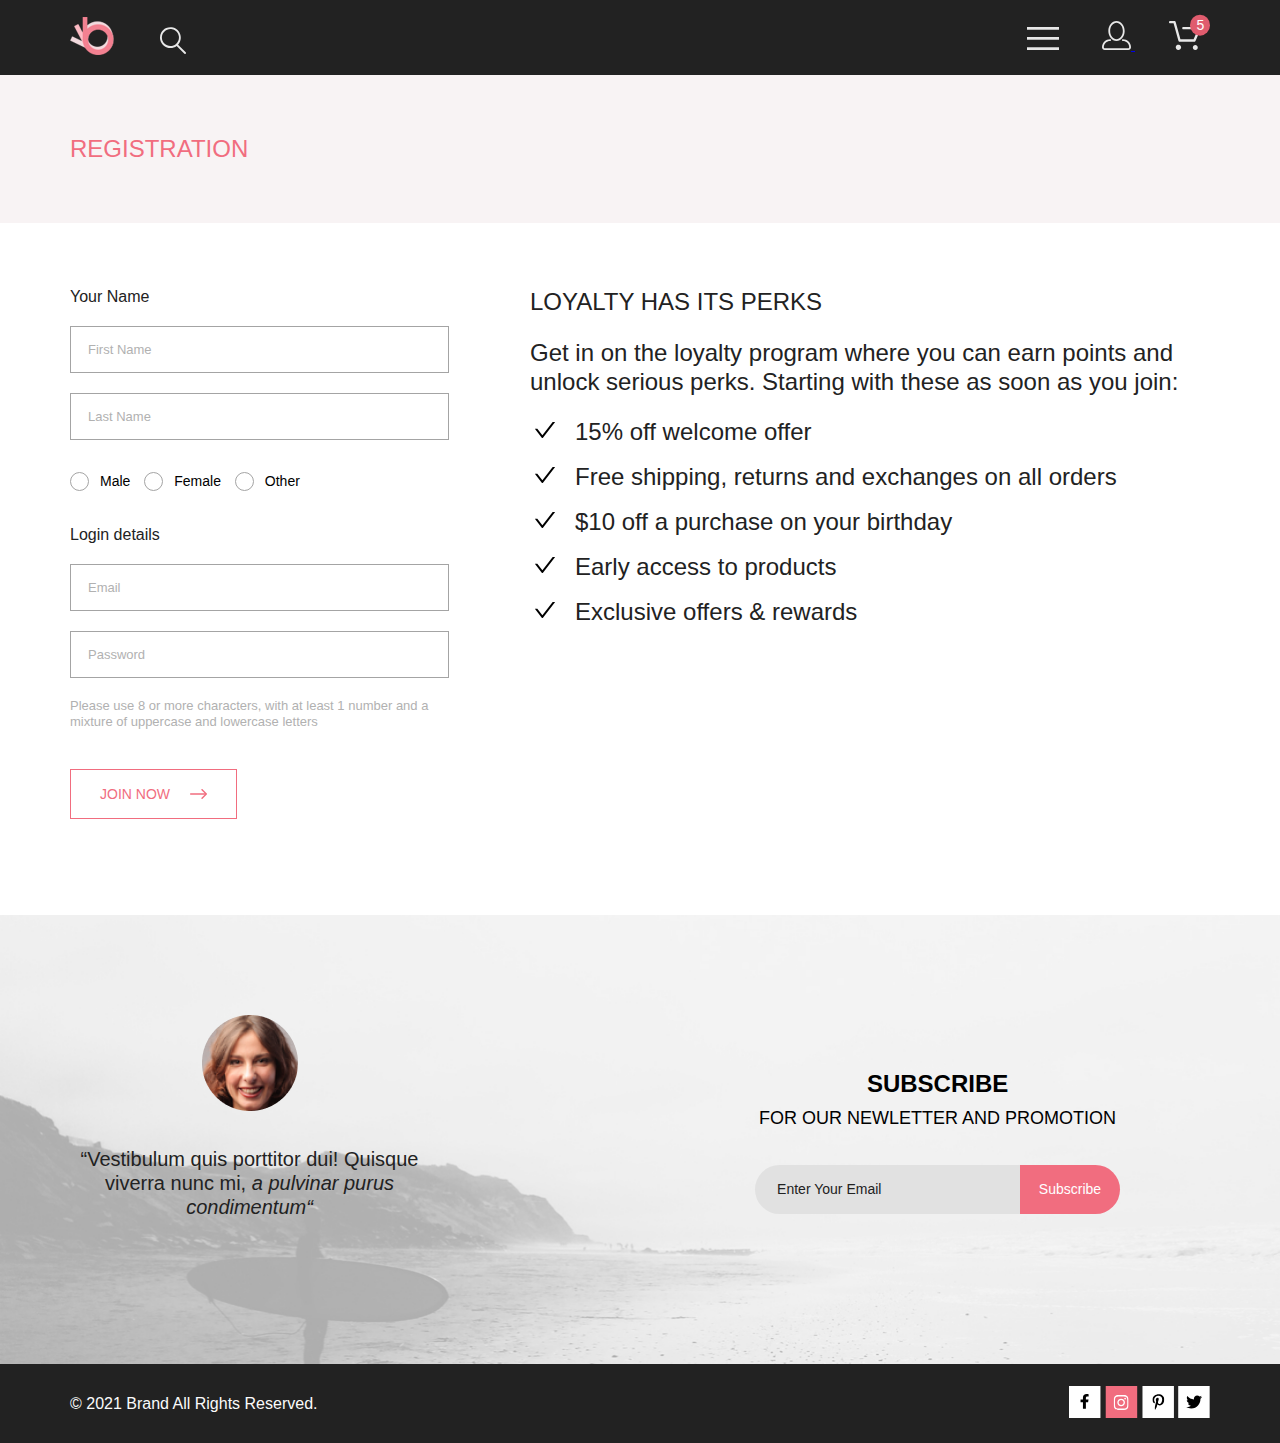
<file: registration.html>
<!DOCTYPE html>
<html lang="en">

<head>
    <meta charset="UTF-8">
    <meta http-equiv="X-UA-Compatible" content="IE=edge">
    <meta name="viewport" content="width=device-width, initial-scale=1.0">
    <title>Registration</title>
    <link rel="stylesheet" href="assets/css/reset.css">
    <link rel="stylesheet" href="assets/css/style.css">
</head>

<body class="page">
    <header class="header">
        <div class="container header__wrp">
            <div class="header__wrp-controls">
                <a class="header__logo" href="index.html"><img src="assets/img/logo.png" alt="logo"></a>
                <svg class="header__search" width="27" height="28" viewBox="0 0 27 28" fill="none"
                    xmlns="http://www.w3.org/2000/svg">
                    <path
                        d="M19.0596 17.6259C20.6713 15.8658 21.6282 13.6048 21.7698 11.2225C21.9113 8.84018 21.2288 6.48173 19.8369 4.54318C18.445 2.60463 16.4285 1.20404 14.126 0.576619C11.8234 -0.0508009 9.3751 0.13316 7.19217 1.09761C5.00923 2.06205 3.22463 3.74825 2.13804 5.87302C1.05145 7.9978 0.729054 10.4318 1.225 12.7661C1.72094 15.1005 3.00501 17.1932 4.86158 18.6927C6.71814 20.1922 9.03413 21.0072 11.4206 21.0009C13.673 21.004 15.8645 20.27 17.6606 18.9109L25.4086 26.7179C25.4941 26.807 25.5965 26.8781 25.7099 26.927C25.8232 26.9759 25.9452 27.0017 26.0686 27.0029C26.1923 27.0033 26.3148 26.9782 26.4283 26.9292C26.5419 26.8801 26.6441 26.8082 26.7286 26.7179C26.9025 26.537 26.9997 26.2958 26.9997 26.0449C26.9997 25.794 26.9025 25.5528 26.7286 25.3719L19.0596 17.6259ZM2.88662 10.5009C2.89946 8.81563 3.41094 7.17187 4.35659 5.77685C5.30224 4.38183 6.63972 3.29801 8.20044 2.662C9.76115 2.02599 11.4752 1.86627 13.1266 2.20298C14.7779 2.53969 16.2926 3.35775 17.4797 4.55404C18.6668 5.75033 19.4732 7.27129 19.7972 8.92519C20.1212 10.5791 19.9483 12.2919 19.3002 13.8476C18.6522 15.4034 17.5581 16.7325 16.1559 17.6674C14.7536 18.6023 13.1059 19.1011 11.4206 19.1009C9.14916 19.0901 6.97482 18.1784 5.37484 16.566C3.77486 14.9537 2.87998 12.7724 2.88662 10.5009Z" />
                </svg>
            </div>
            <div>
                <button class="header__menu-btn" type="button">
                    <svg class="menu__svg" width="32" height="23" viewBox="0 0 32 23" fill="none"
                        xmlns="http://www.w3.org/2000/svg">
                        <path d="M0 23V20.31H32V23H0ZM0 12.76V10.07H32V12.76H0ZM0 2.69V0H32V2.69H0Z" />
                    </svg>
                </button>
                <a class="header__link" href="registration.html">
                    <svg class="header__svg" width="29" height="29" viewBox="0 0 29 29" fill="none"
                        xmlns="http://www.w3.org/2000/svg">
                        <path
                            d="M14.5 19.937C19 19.937 22.656 15.464 22.656 9.968C22.656 4.472 19 0 14.5 0C13.3631 0.0217413 12.2463 0.303398 11.2351 0.823397C10.2239 1.34339 9.34507 2.08794 8.66602 3C7.12663 4.99573 6.30819 7.45381 6.34399 9.974C6.34399 15.465 10 19.937 14.5 19.937ZM14.5 1.813C18 1.813 20.844 5.472 20.844 9.969C20.844 14.466 17.998 18.125 14.5 18.125C11.002 18.125 8.15603 14.465 8.15503 9.969C8.15403 5.473 11 1.813 14.5 1.813ZM20.844 18.125C20.6036 18.125 20.373 18.2205 20.203 18.3905C20.033 18.5605 19.9375 18.7911 19.9375 19.0315C19.9375 19.2719 20.033 19.5025 20.203 19.6725C20.373 19.8425 20.6036 19.938 20.844 19.938C22.526 19.9399 24.1386 20.6088 25.3279 21.7982C26.5172 22.9875 27.1861 24.6 27.188 26.282C27.1875 26.5221 27.0918 26.7523 26.922 26.9221C26.7522 27.0918 26.5221 27.1875 26.282 27.188H2.71997C2.47985 27.1875 2.24975 27.0918 2.07996 26.9221C1.91016 26.7523 1.81449 26.5221 1.81396 26.282C1.81608 24.6001 2.48517 22.9877 3.67444 21.7985C4.86371 20.6092 6.47608 19.9401 8.15796 19.938C8.39824 19.938 8.62868 19.8425 8.79858 19.6726C8.96849 19.5027 9.06396 19.2723 9.06396 19.032C9.06396 18.7917 8.96849 18.5613 8.79858 18.3914C8.62868 18.2215 8.39824 18.126 8.15796 18.126C5.99541 18.1279 3.92201 18.9875 2.39258 20.5164C0.863144 22.0453 0.00264777 24.1185 0 26.281C0.000794067 27.0019 0.287502 27.693 0.797241 28.2027C1.30698 28.7125 1.99811 28.9992 2.71899 29H26.282C27.0027 28.9989 27.6936 28.7121 28.2031 28.2024C28.7126 27.6927 28.9992 27.0017 29 26.281C28.9974 24.1187 28.1372 22.0457 26.6083 20.5168C25.0793 18.9878 23.0063 18.1276 20.844 18.125Z" />
                    </svg>
                </a>
                <a class="header__link" href="cart.html">
                    <svg class="header__svg count-product" width="33" height="29" viewBox="0 0 33 29" fill="none"
                        xmlns="http://www.w3.org/2000/svg">
                        <path
                            d="M27.199 29C26.5512 28.9738 25.9396 28.6948 25.4952 28.2227C25.0509 27.7506 24.8094 27.1232 24.8225 26.475C24.8356 25.8269 25.1023 25.2097 25.5653 24.7559C26.0283 24.3022 26.6508 24.048 27.2991 24.048C27.9474 24.048 28.5697 24.3022 29.0327 24.7559C29.4957 25.2097 29.7624 25.8269 29.7755 26.475C29.7886 27.1232 29.5471 27.7506 29.1028 28.2227C28.6585 28.6948 28.0468 28.9738 27.399 29H27.199ZM7.75098 26.32C7.75098 25.79 7.90815 25.2718 8.20264 24.8311C8.49712 24.3904 8.91569 24.0469 9.4054 23.844C9.8951 23.6412 10.434 23.5881 10.9539 23.6915C11.4737 23.7949 11.9512 24.0502 12.326 24.425C12.7009 24.7998 12.9562 25.2773 13.0596 25.7972C13.163 26.317 13.1098 26.8559 12.907 27.3456C12.7041 27.8353 12.3606 28.2539 11.9199 28.5483C11.4792 28.8428 10.9611 29 10.431 29C10.0789 29.0003 9.73017 28.9311 9.40479 28.7966C9.0794 28.662 8.78374 28.4646 8.53467 28.2158C8.28559 27.9669 8.08805 27.6713 7.95325 27.3461C7.81844 27.0208 7.74902 26.6721 7.74902 26.32H7.75098ZM11.551 20.686C11.2916 20.6868 11.039 20.6024 10.8322 20.4457C10.6253 20.2891 10.4756 20.0689 10.406 19.819L5.573 2.36401H2.18005C1.86657 2.36401 1.56591 2.23947 1.34424 2.01781C1.12257 1.79614 0.998047 1.49549 0.998047 1.18201C0.998047 0.868519 1.12257 0.567873 1.34424 0.346205C1.56591 0.124537 1.86657 5.81268e-06 2.18005 5.81268e-06H6.46106C6.72055 -0.00080736 6.97309 0.0837201 7.17981 0.240568C7.38653 0.397416 7.53589 0.617884 7.60498 0.868006L12.438 18.323H25.616L29.999 8.27501H15.399C15.2409 8.27961 15.0834 8.25242 14.9359 8.19507C14.7884 8.13771 14.6539 8.05134 14.5404 7.94108C14.4269 7.83082 14.3366 7.69891 14.275 7.55315C14.2134 7.40739 14.1816 7.25075 14.1816 7.0925C14.1816 6.93426 14.2134 6.77762 14.275 6.63186C14.3366 6.4861 14.4269 6.35419 14.5404 6.24393C14.6539 6.13367 14.7884 6.0473 14.9359 5.98994C15.0834 5.93259 15.2409 5.90541 15.399 5.91001H31.812C32.0077 5.90996 32.2003 5.95866 32.3724 6.05172C32.5446 6.14478 32.6908 6.27926 32.798 6.44301C32.9058 6.60729 32.9714 6.79569 32.9889 6.99145C33.0063 7.18721 32.9752 7.38424 32.8981 7.565L27.493 19.977C27.4007 20.1876 27.249 20.3668 27.0565 20.4927C26.864 20.6186 26.6391 20.6858 26.4091 20.686H11.551Z" />
                    </svg>
                </a>
                <a href="cart.html" class="count">5</a>
            </div class="header__wrp-controls">
            <nav class="header__nav">
                <h2 class="header__nav-title">menu</h2>
                <ul class="header__menu-list">
                    <li class="header__menu-item menu-item">
                        <h3 class="menu-item-title">man</h3>
                        <ul class="menu-item__sub-list">
                            <li class="menu-item__sub-item">Accessories</li>
                            <li class="menu-item__sub-item">Bags</li>
                            <li class="menu-item__sub-item">Denim</li>
                            <li class="menu-item__sub-item">T-Shirts</li>
                        </ul>
                    </li>

                    <li class="header__menu-item menu-item">
                        <h3 class="menu-item-title">woman</h3>
                        <ul class="menu-item__sub-list">
                            <li class="menu-item__sub-item">Accessories</li>
                            <li class="menu-item__sub-item">Jackets & Coats</li>
                            <li class="menu-item__sub-item">Polos</li>
                            <li class="menu-item__sub-item">T-Shirts</li>
                            <li class="menu-item__sub-item">Shirts</li>
                        </ul>
                    </li>

                    <li class="header__menu-item menu-item">
                        <h3 class="menu-item-title">kids</h3>
                        <ul class="menu-item__sub-list">
                            <li class="menu-item__sub-item">Accessories</li>
                            <li class="menu-item__sub-item">Jackets & Coats</li>
                            <li class="menu-item__sub-item">Polos</li>
                            <li class="menu-item__sub-item">T-Shirts</li>
                            <li class="menu-item__sub-item">Shirts</li>
                            <li class="menu-item__sub-item">Bags</li>
                        </ul>
                    </li>
                </ul>
            </nav>
        </div>
    </header>

    <main>
        <section class="registr">
            <div class="register__box">
                <div class="register__box-heading container">
                    <h1 class="registr__heading">Registration</h1>
                </div>
            </div>

            <ul class="registr__list container">
                <li class="regist__item-form">
                    <form action="">
                        <fieldset>
                            <legend class="form__title">Your Name</legend>
                            <input class="form__input" type="text" id="first name" placeholder="First Name" required>
                            <label for="last name" class="visually-hidden">First Name</label>

                            <input class="form__input" type="text" id="last name" placeholder="Last Name" required>
                            <label for="last name" class="visually-hidden">Last Name</label>

                            <div class="form__radio-list">
                                <input class="form__radio" type="radio" name="sex" id="male" required>
                                <label class="radio__label" for="male">Male</label>

                                <input class="form__radio" type="radio" name="sex" id="female" required>
                                <label class="radio__label" for="female">Female</label>

                                <input class="form__radio" type="radio" name="sex" id="other" required>
                                <label class="radio__label" for="other">Other</label>
                            </div>

                        </fieldset>

                        <fieldset>
                            <legend class="form__title">Login details</legend>
                            <input class="form__input" id="email" type="email" placeholder="Email" required>
                            <label for="email" class="visually-hidden">Email</label>

                            <input class="form__input" type="password" id="password" placeholder="Password" required>
                            <label for="password" class="visually-hidden">Password</label>
                            <p class="form__text">Please use 8 or more characters, with at least 1 number and a mixture
                                of uppercase and
                                lowercase
                                letters</p>
                        </fieldset>
                        <button class="form__button" type="submit"><span class="form__buttom_subtitle">join
                                now</span><svg class="form__img" width="17" height="10" viewBox="0 0 17 10" fill="none"
                                xmlns="http://www.w3.org/2000/svg">
                                <path fill-rule="evenodd" clip-rule="evenodd"
                                    d="M11.54 0.208095C11.6058 0.142131 11.684 0.0897967 11.77 0.0540883C11.8561 0.01838 11.9483 0 12.0415 0C12.1347 0 12.2269 0.01838 12.313 0.0540883C12.399 0.0897967 12.4772 0.142131 12.543 0.208095L16.7929 4.458C16.8589 4.5238 16.9112 4.60196 16.9469 4.68802C16.9826 4.77407 17.001 4.86632 17.001 4.95949C17.001 5.05266 16.9826 5.14491 16.9469 5.23097C16.9112 5.31702 16.8589 5.39518 16.7929 5.46098L12.543 9.71089C12.41 9.84389 12.2296 9.91861 12.0415 9.91861C11.8534 9.91861 11.673 9.84389 11.54 9.71089C11.407 9.57788 11.3323 9.39749 11.3323 9.2094C11.3323 9.0213 11.407 8.84091 11.54 8.70791L15.2898 4.95949L11.54 1.21107C11.474 1.14528 11.4217 1.06711 11.386 0.981059C11.3503 0.895005 11.3319 0.802752 11.3319 0.709584C11.3319 0.616415 11.3503 0.524162 11.386 0.438109C11.4217 0.352055 11.474 0.273891 11.54 0.208095Z" />
                                <path fill-rule="evenodd" clip-rule="evenodd"
                                    d="M0 4.95948C0 4.77162 0.0746263 4.59146 0.207462 4.45862C0.340297 4.32579 0.52046 4.25116 0.708318 4.25116H15.583C15.7708 4.25116 15.951 4.32579 16.0838 4.45862C16.2167 4.59146 16.2913 4.77162 16.2913 4.95948C16.2913 5.14734 16.2167 5.3275 16.0838 5.46033C15.951 5.59317 15.7708 5.6678 15.583 5.6678H0.708318C0.52046 5.6678 0.340297 5.59317 0.207462 5.46033C0.0746263 5.3275 0 5.14734 0 4.95948Z" />
                            </svg></button>
                    </form>
                </li>

                <li class="registr__item-info">
                    <h2 class="info__title">loyalty has its perks</h2>
                    <p class="info__text">Get in on the loyalty program where you can earn points and unlock serious
                        perks. Starting with
                        these as soon as you
                        join:</p>
                    <ul class="info__list">
                        <li class="info__item">15% off welcome offer</li>
                        <li class="info__item">Free shipping, returns and exchanges on all orders</li>
                        <li class="info__item"> $10 off a purchase on your birthday </li>
                        <li class="info__item"> Early access to products</li>
                        <li class="info__item"> Exclusive offers & rewards</li>
                    </ul>
                </li>
            </ul>
        </section>
    </main>

    <footer class="footer">

        <section class="subscribe">
            <h2 class="subscribe__heading visually-hidden">Subscribe</h2>
            <ul class="subscribe__list container">

                <li class="subscribe__item-women">
                    <img class="subscribe__item-img" src="assets/img/women.png" alt="women">
                    <p class="subscribe__title">“Vestibulum quis porttitor dui! Quisque viverra nunc mi, <span
                            class="subscribe__subtitle">a
                            pulvinar
                            purus
                            condimentum“</span></p>
                </li>

                <li class="subscribe__item-form">
                    <h4 class="subscribe__item-title">subscribe</h4>
                    <p class="subscribe__item-text">for our newletter and promotion</p>

                    <form class="subscribe__form" action="">

                        <label class="visually-hidden" for="email">Your Email</label>
                        <input class="subscribe__input" id="email" type="email" placeholder="Enter Your Email" required>

                        <button class="subscribe__button" type="submit">Subscribe</button>
                    </form>
                </li>

            </ul>
        </section>

        <section class="social">
            <h3 class="social__heading visually-hidden">Social link</h3>
            <ul class="social__list container">

                <li class="social__item">
                    <p class="social__title">© 2021 Brand All Rights Reserved.</p>
                </li>

                <li class="social__item">
                    <a class="social__link" href="#"><img class="social__img" src="assets/img/facebook.svg"
                            alt="facebook"></a>
                    <a class="social__link" href="#"><img class="social__img" src="assets/img/instagram.svg"
                            alt="instagram"></a>
                    <a class="social__link" href="#"><img class="social__img" src="assets/img/p.svg" alt="P"></a>
                    <a class="social__link" href="#"><img class="social__img" src="assets/img/twitter.svg"
                            alt="Twitter"></a>
                </li>

            </ul>
        </section>
    </footer>
</body>

</html>
</file>
<file: assets/css/style.css>
@charset "UTF-8";
/* http://meyerweb.com/eric/tools/css/reset/ 
   v2.0 | 20110126
   License: none (public domain)
*/
html, body, div, span, applet, object, iframe,
h1, h2, h3, h4, h5, h6, p, blockquote, pre,
a, abbr, acronym, address, big, cite, code,
del, dfn, em, img, ins, kbd, q, s, samp,
small, strike, strong, sub, sup, tt, var,
b, u, i, center,
dl, dt, dd, ol, ul, li,
fieldset, form, label, legend,
table, caption, tbody, tfoot, thead, tr, th, td,
article, aside, canvas, details, embed,
figure, figcaption, footer, header, hgroup,
menu, nav, output, ruby, section, summary,
time, mark, audio, video {
  margin: 0;
  padding: 0;
  border: 0;
  font-size: 100%;
  vertical-align: baseline;
}

/* HTML5 display-role reset for older browsers */
article, aside, details, figcaption, figure,
footer, header, hgroup, menu, nav, section {
  display: block;
}

body {
  line-height: 1;
}

ol, ul {
  list-style: none;
}

blockquote, q {
  quotes: none;
}

blockquote:before, blockquote:after,
q:before, q:after {
  content: '';
  content: none;
}

table {
  border-collapse: collapse;
  border-spacing: 0;
}

.page {
  font-family: 'Lato', sans-serif;
  font-size: 14px;
  font-style: normal;
  font-weight: 100;
  line-height: 17px;
}

.visually-hidden {
  position: absolute;
  white-space: nowrap;
  width: 1px;
  height: 1px;
  overflow: hidden;
  border: 0;
  padding: 0;
  clip: rect(0 0 0 0);
  -webkit-clip-path: inset(50%);
          clip-path: inset(50%);
  margin: -1px;
}

.container {
  max-width: 1140px;
  margin: 0 auto;
}

.header {
  background-color: #222222;
}

.header .header__wrp {
  display: -webkit-box;
  display: -ms-flexbox;
  display: flex;
  -webkit-box-pack: justify;
      -ms-flex-pack: justify;
          justify-content: space-between;
  min-height: 75px;
  -webkit-box-align: center;
      -ms-flex-align: center;
          align-items: center;
}

.header .header__logo {
  margin-right: 41px;
}

.header .header__search {
  fill: #E8E8E8;
}

.header .header__search:hover,
.header .header__search:focus {
  fill: #F16D7F;
  cursor: auto;
}

.header .header__menu-btn {
  border: none;
  background-color: transparent;
}

.header .header__menu-btn {
  border: none;
  background-color: transparent;
}

.header .menu__svg {
  fill: #E8E8E8;
}

.header .menu__svg:hover,
.header .menu__svg:focus {
  fill: #F16D7F;
  cursor: auto;
}

.header .header__link {
  margin: 0 0 0 33px;
}

.header .header__svg {
  fill: #E8E8E8;
}

.header .header__svg:hover,
.header .header__svg:focus {
  fill: #F16D7F;
  cursor: auto;
}

.header .count {
  position: absolute;
  background-color: #E05C6E;
  width: 19px;
  height: 19px;
  border-radius: 50%;
  padding: 2px 0 0 1px;
  text-align: center;
  color: #FFFFFF;
  -webkit-transform: translate(-100%, -30%);
          transform: translate(-100%, -30%);
  text-decoration: none;
}

.header .header__nav {
  position: absolute;
  background-color: #FFFFFF;
  right: 0;
  bottom: -764px;
  width: 340px;
  height: 764px;
  display: none;
}

.brand {
  display: -webkit-box;
  display: -ms-flexbox;
  display: flex;
}

.brand .brand__wrp {
  background-color: #F1E4E6;
  -webkit-box-flex: 1;
      -ms-flex-positive: 1;
          flex-grow: 1;
  padding-left: 92px;
  display: -webkit-box;
  display: -ms-flexbox;
  display: flex;
  -webkit-box-align: center;
      -ms-flex-align: center;
          align-items: center;
}

.brand .brand__title {
  font-size: 48px;
  font-weight: 700;
  line-height: 58px;
  text-transform: uppercase;
  position: relative;
}

.brand .brand__title::before {
  height: 92px;
  width: 12px;
  background-color: #F16D7F;
  content: '';
  position: absolute;
  left: -30px;
  top: 10px;
}

.brand .brand__subtitle {
  display: -webkit-box;
  display: -ms-flexbox;
  display: flex;
  font-size: 38px;
  font-weight: 700;
  line-height: 58px;
}

.brand .brand__subtitle-pink {
  color: #F16D7F;
}

.sales .sales__list {
  display: -webkit-box;
  display: -ms-flexbox;
  display: flex;
  -webkit-box-pack: justify;
      -ms-flex-pack: justify;
          justify-content: space-between;
  position: relative;
  margin: 65px 0 30px 0;
}

.sales .sales__item {
  position: relative;
  -webkit-box-flex: 1;
      -ms-flex-positive: 1;
          flex-grow: 1;
}

.sales .sales__text {
  font-size: 16px;
  font-weight: 400;
  line-height: 19px;
  text-align: center;
  color: #FFFFFF;
  text-transform: uppercase;
  position: absolute;
  top: 43%;
  left: 50%;
  -webkit-transform: translate(-48%, -50%);
          transform: translate(-48%, -50%);
}

.sales .sales__item-title {
  font-size: 24px;
  font-weight: 700;
  line-height: 29px;
  text-align: center;
  color: #F16D7F;
  text-transform: uppercase;
  position: absolute;
  top: 53%;
  left: 51%;
  -webkit-transform: translate(-53%, -51%);
          transform: translate(-53%, -51%);
}

.sales .parent__item {
  position: relative;
  -webkit-box-flex: 1;
      -ms-flex-positive: 1;
          flex-grow: 1;
}

.sales .parent__text {
  font-size: 16px;
  font-weight: 400;
  line-height: 19px;
  text-align: center;
  color: #FFFFFF;
  text-transform: uppercase;
  position: absolute;
  top: 40%;
  left: 48%;
  -webkit-transform: translate(-40%, -50%);
          transform: translate(-40%, -50%);
}

.sales .parent__item-title {
  font-size: 24px;
  font-weight: 700;
  line-height: 29px;
  text-align: center;
  color: #F16D7F;
  text-transform: uppercase;
  position: absolute;
  top: 55%;
  left: 50%;
  -webkit-transform: translate(-55%, -50%);
          transform: translate(-55%, -50%);
}

.sales__item_margin {
  margin: 0 30px 0 30px;
}

.fetured .fetured__heading {
  margin: 97px 0 6px 0;
  font-size: 30px;
  font-weight: 400;
  line-height: 36px;
  text-align: center;
  color: #222222;
}

.fetured .fetured__title {
  margin: 0 0 48px 0;
  font-size: 14px;
  font-weight: 400;
  line-height: 17px;
  text-align: center;
  color: #9F9F9F;
}

.fetured .button-center {
  text-align: center;
}

.fetured .fetured__button {
  margin: 19px 0 0 0;
  width: 211px;
  height: 47px;
  font-size: 16px;
  font-weight: 400;
  line-height: 19px;
  color: #F16D7F;
  background-color: #FFFFFF;
  border: 1px solid #F16D7F;
}

.fetured .fetured__button:hover,
.fetured .fetured__button:focus {
  background-color: #E05C6E;
  border: 1px solid #E05C6E;
  color: #FFFFFF;
  cursor: pointer;
}

.product .product__list {
  display: -webkit-box;
  display: -ms-flexbox;
  display: flex;
  -ms-flex-wrap: wrap;
      flex-wrap: wrap;
  -ms-flex-pack: distribute;
      justify-content: space-around;
}

.product .product__item {
  -webkit-box-flex: 1;
      -ms-flex-positive: 1;
          flex-grow: 1;
  -ms-flex-preferred-size: 200px;
      flex-basis: 200px;
  /*мешьне 200 пикселей ширина не может быть*/
  max-width: 360px;
  background-color: #F8F8F8;
  margin: 0 0 30px 0;
  -webkit-box-sizing: border-box;
          box-sizing: border-box;
  height: 581px;
}

.product .product-wrp-overlay {
  position: relative;
}

.product .product__button {
  font-size: 14px;
  font-weight: 400;
  line-height: 17px;
  color: #FFFFFF;
  background-color: transparent;
  border: 1px solid #FFFFFF;
  position: absolute;
  width: 138px;
  height: 43px;
  top: 35%;
  left: 46%;
  -webkit-transform: translate(-38%, -46%);
          transform: translate(-38%, -46%);
}

.product .product__item_margin {
  padding: 25px 0 20px 17px;
}

.product .product-wrp-overlay::before {
  content: '';
  width: 100%;
  min-height: 420px;
  background: rgba(58, 56, 56, 0.86);
  position: absolute;
  top: 0;
}

.product .product__button,
.product .product-wrp-overlay::before {
  display: none;
}

.product .product__item:hover .product__button {
  cursor: pointer;
}

.product .product__item:hover .product__button,
.product .product__item:hover .product-wrp-overlay::before {
  display: block;
}

.product .product__item_margin {
  padding: 25px 0 20px 17px;
}

.product .product__item-heading {
  font-size: 13px;
  font-weight: 600;
  line-height: 16px;
  text-align: left;
  text-transform: uppercase;
  color: #000000;
  padding: 0 0 13px 0;
}

.product .product__item-title {
  font-size: 14px;
  font-weight: 300;
  line-height: 17px;
  text-align: left;
  padding: 0 0 17px 0;
  color: #5D5D5D;
}

.product .product__item-text {
  font-size: 16px;
  font-weight: 400;
  line-height: 19px;
  text-align: left;
  color: #F16D7F;
}

.delivery {
  background-color: #222222;
}

.delivery .delivery__list {
  display: -webkit-box;
  display: -ms-flexbox;
  display: flex;
  height: 341px;
  margin: 96px 0 0 0;
  -webkit-box-pack: justify;
      -ms-flex-pack: justify;
          justify-content: space-between;
  -webkit-box-align: center;
      -ms-flex-align: center;
          align-items: center;
  text-align: center;
}

.delivery .delivery__item {
  width: 360px;
}

.delivery .delivery__title {
  font-size: 20px;
  font-weight: 400;
  line-height: 24px;
  color: #FFFFFF;
  margin: 0 0 16px 0;
}

.delivery .delivery__text {
  font-size: 14px;
  font-weight: 300;
  line-height: 17px;
  color: #9F9F9F;
}

.footer .subscribe {
  background-image: url("../img/backround-footer.jpg");
  width: 100%;
  height: 449px;
  background-repeat: no-repeat;
  background-size: cover;
}

.footer .subscribe__list {
  display: -webkit-box;
  display: -ms-flexbox;
  display: flex;
  -webkit-box-pack: justify;
      -ms-flex-pack: justify;
          justify-content: space-between;
}

.footer .subscribe__item-women {
  margin: 100px 0 0 0;
  text-align: center;
  width: 359px;
}

.footer .subscribe__title {
  margin: 32px 0 0 0;
  font-size: 20px;
  font-weight: 400;
  line-height: 24px;
  color: #222222;
}

.footer .subscribe__subtitle {
  font-size: 20px;
  font-style: italic;
  font-weight: 400;
  line-height: 24px;
  color: #222222;
}

.footer .subscribe__item-form {
  margin: 150px 90px 0 0;
  text-align: center;
}

.footer .subscribe__item-title {
  font-size: 24px;
  font-weight: 700;
  line-height: 38px;
  text-transform: uppercase;
}

.footer .subscribe__item-text {
  font-size: 18px;
  font-weight: 400;
  line-height: 30px;
  text-transform: uppercase;
}

.footer .subscribe__input {
  margin: 32px -4px 0 0;
  -webkit-box-sizing: border-box;
          box-sizing: border-box;
  height: 49px;
  width: 265px;
  background-color: #E1E1E1;
  padding: 7px 0 7px 22px;
  border-top-left-radius: 30px;
  border-bottom-left-radius: 30px;
  border: 0;
}

.footer .subscribe__input::-webkit-input-placeholder {
  font-size: 14px;
  font-weight: 400;
  line-height: 17px;
  text-align: left;
  color: #222222;
}

.footer .subscribe__input:-ms-input-placeholder {
  font-size: 14px;
  font-weight: 400;
  line-height: 17px;
  text-align: left;
  color: #222222;
}

.footer .subscribe__input::-ms-input-placeholder {
  font-size: 14px;
  font-weight: 400;
  line-height: 17px;
  text-align: left;
  color: #222222;
}

.footer .subscribe__input::placeholder {
  font-size: 14px;
  font-weight: 400;
  line-height: 17px;
  text-align: left;
  color: #222222;
}

.footer .subscribe__input:hover,
.footer .subscribe__input:focus {
  outline: none;
}

.footer .subscribe__button {
  margin: 32px 0 0 0;
  -webkit-box-sizing: border-box;
          box-sizing: border-box;
  width: 100px;
  height: 49px;
  border-top-right-radius: 30px;
  border-bottom-right-radius: 30px;
  border: 0;
  background-color: #F16D7F;
  font-size: 14px;
  font-weight: 400;
  line-height: 17px;
  text-align: center;
  color: #FFFFFF;
}

.footer .subscribe__button:hover,
.footer .subscribe__button:focus {
  background-color: #E05C6E;
  cursor: pointer;
}

.footer .social {
  background-color: #222222;
}

.footer .social__list {
  height: 79px;
  display: -webkit-box;
  display: -ms-flexbox;
  display: flex;
  -webkit-box-pack: justify;
      -ms-flex-pack: justify;
          justify-content: space-between;
}

.footer .social__item {
  -ms-flex-item-align: center;
      -ms-grid-row-align: center;
      align-self: center;
}

.footer .social__title {
  font-size: 16px;
  font-weight: 400;
  line-height: 19px;
  text-align: left;
  color: #FBFBFB;
}

.count-product {
  position: relative;
  margin-right: 9px;
}

.margin_bus {
  margin: 0 0 28px 0;
}

.margin_crown {
  margin: 0 0 25px 0;
}

.margin_discount {
  margin: 0 0 19px 0;
}

.visually-hidden {
  position: absolute;
  white-space: nowrap;
  width: 1px;
  height: 1px;
  overflow: hidden;
  border: 0;
  padding: 0;
  clip: rect(0 0 0 0);
  -webkit-clip-path: inset(50%);
          clip-path: inset(50%);
  margin: -1px;
}

.cart .cart__box {
  -webkit-box-sizing: border-box;
          box-sizing: border-box;
  height: 148px;
  background-color: #F8F3F4;
  padding: 59px 0 0 0;
}

.cart .cart__heading {
  font-size: 24px;
  font-weight: 400;
  line-height: 29px;
  text-transform: uppercase;
  color: #F16D7F;
}

.cart .cart__list {
  display: -webkit-box;
  display: -ms-flexbox;
  display: flex;
}

.cart .form__input {
  width: 360px;
  height: 45px;
  padding: 0 0 0 17px;
  margin: 0 0 20px 0;
  border: 1px solid #A4A4A4;
}

.cart .form__input::-webkit-input-placeholder {
  font-size: 13px;
  font-weight: 300;
  line-height: 16px;
  color: #B1B1B1;
}

.cart .form__input:-ms-input-placeholder {
  font-size: 13px;
  font-weight: 300;
  line-height: 16px;
  color: #B1B1B1;
}

.cart .form__input::-ms-input-placeholder {
  font-size: 13px;
  font-weight: 300;
  line-height: 16px;
  color: #B1B1B1;
}

.cart .form__input::placeholder {
  font-size: 13px;
  font-weight: 300;
  line-height: 16px;
  color: #B1B1B1;
}

.cart .form__input:hover,
.cart .form__input:focus {
  outline: none;
}

.cart .products {
  margin: 96px 0 72px 0;
}

.cart .product__box {
  margin: 0 0 33px 0;
  width: 652px;
  height: 306px;
}

.cart .product-cart {
  display: -webkit-box;
  display: -ms-flexbox;
  display: flex;
  -webkit-box-shadow: 14px 19px 15px 3px rgba(160, 161, 161, 0.39);
  box-shadow: 14px 19px 15px 3px rgba(160, 161, 161, 0.39);
}

.cart .product__info {
  margin: 22px 0 0 31px;
}

.cart .product__info-head {
  display: -webkit-box;
  display: -ms-flexbox;
  display: flex;
  -webkit-box-pack: justify;
      -ms-flex-pack: justify;
          justify-content: space-between;
  margin-right: 22px;
  width: 337px;
}

.cart .product__title {
  font-size: 24px;
  font-weight: 400;
  line-height: 29px;
  color: #222222;
  text-transform: uppercase;
  width: 200px;
}

.cart .product__info-title {
  margin: 42px 0 0 0;
}

.cart .product__text {
  font-size: 22px;
  font-weight: 100;
  line-height: 26px;
  color: #5D5D5D;
  margin-bottom: 6px;
}

.cart .product__cost {
  color: #F16D7F;
}

.cart .product__count {
  width: 44px;
  height: 25px;
  margin: 0 0 0 24px;
  border: 1px solid #9F9F9F;
  padding: 1px 16px 1px 16px;
}

.cart .product__button-list {
  width: 652px;
  display: -webkit-box;
  display: -ms-flexbox;
  display: flex;
  -webkit-box-pack: justify;
      -ms-flex-pack: justify;
          justify-content: space-between;
  margin: 0 0 129px 0;
}

.cart .button__cart {
  font-size: 14px;
  font-weight: 300;
  line-height: 17px;
  text-transform: uppercase;
  color: #222222;
  padding: 16px 40px 16px 40px;
  border: 1px solid #A4A4A4;
  background-color: #FFFFFF;
}

.cart .button__cart:hover,
.cart .button__cart:focus {
  cursor: pointer;
  color: #E05C6E;
  border: 1px solid #E05C6E;
}

.cart .cart__item-form {
  margin: 113px 0 0 128px;
}

.cart .form__cart-title {
  text-transform: uppercase;
  font-size: 16px;
  font-weight: 300;
  line-height: 19px;
  color: #222222;
  margin: 0 0 20px 0;
}

.cart .form__cart-button {
  margin: 3px 0 0 0;
  font-size: 11px;
  font-weight: 300;
  line-height: 13px;
  text-transform: uppercase;
  color: #E05C6E;
  background-color: #FFFFFF;
  border: 1px solid #E05C6E;
  padding: 11px 14px 11px 14px;
}

.cart .form__cart-button:hover,
.cart .form__cart-button:focus {
  background-color: #E05C6E;
  color: #FFFFFF;
  cursor: pointer;
}

.cart .check {
  -webkit-box-sizing: border-box;
          box-sizing: border-box;
  margin: 58px 0 0 0;
  background-color: #F5F3F3;
  width: 360px;
  height: 214px;
  text-align: right;
  padding: 39px 40px 0 40px;
}

.cart .check__title {
  font-size: 11px;
  font-weight: 400;
  line-height: 13px;
  color: #4A4A4A;
  text-transform: uppercase;
  margin: 0 0 12px 0;
}

.cart .check__sub {
  margin: 0 0 0 20px;
}

.cart .check__text {
  font-size: 16px;
  font-weight: 300;
  line-height: 19px;
  color: #4A4A4A;
  text-transform: uppercase;
  margin: 0 0 21px 0;
}

.cart .check__grand {
  margin: 0 0 0 20px;
  color: #E05C6E;
}

.cart .check__line {
  border: 1px solid #E2E2E2;
}

.cart .check__button {
  margin: 17px 0 0 0;
  width: 273px;
  height: 50px;
  color: #FFFFFF;
  font-size: 16px;
  font-weight: 300;
  line-height: 19px;
  text-transform: uppercase;
  border: 1px solid #E05C6E;
  background: #E05C6E;
}

.cart .check__button:hover,
.cart .check__button:focus {
  cursor: pointer;
  opacity: 0.95;
}

.registr .register__box {
  -webkit-box-sizing: border-box;
          box-sizing: border-box;
  height: 148px;
  background-color: #F8F3F4;
  padding: 59px 0 0 0;
}

.registr .registr__heading {
  font-size: 24px;
  font-weight: 400;
  line-height: 29px;
  text-transform: uppercase;
  color: #F16D7F;
}

.registr .registr__list {
  display: -webkit-box;
  display: -ms-flexbox;
  display: flex;
}

.registr .regist__item-form {
  margin: 64px 100px 0 0;
  width: 360px;
}

.registr .form__title {
  margin: 0 0 20px 0;
  font-size: 16px;
  font-weight: 300;
  line-height: 19px;
  color: #222222;
}

.registr .form__input {
  width: 360px;
  height: 45px;
  padding: 0 0 0 17px;
  margin: 0 0 20px 0;
  border: 1px solid #A4A4A4;
}

.registr .form__input::-webkit-input-placeholder {
  font-size: 13px;
  font-weight: 300;
  line-height: 16px;
  color: #B1B1B1;
}

.registr .form__input:-ms-input-placeholder {
  font-size: 13px;
  font-weight: 300;
  line-height: 16px;
  color: #B1B1B1;
}

.registr .form__input::-ms-input-placeholder {
  font-size: 13px;
  font-weight: 300;
  line-height: 16px;
  color: #B1B1B1;
}

.registr .form__input::placeholder {
  font-size: 13px;
  font-weight: 300;
  line-height: 16px;
  color: #B1B1B1;
}

.registr .form__input:hover,
.registr .form__input:focus {
  outline: none;
}

.registr .form__radio-list {
  margin: 13px 0 35px 0;
}

.registr .form__radio {
  display: none;
}

.registr .radio__label {
  position: relative;
  margin: 0 10px 0 30px;
}

.registr .radio__label::after {
  position: absolute;
  content: '';
  width: 17px;
  height: 17px;
  border: 1px solid #A4A4A4;
  border-radius: 50%;
  left: -30px;
  top: -1px;
}

.registr .form__radio:checked + .radio__label::after {
  border: 1px solid #F16D7F;
  background: #F16D7F;
}

.registr .form__text {
  font-size: 13px;
  font-weight: 300;
  line-height: 16px;
  color: #B1B1B1;
}

.registr .form__button {
  margin: 39px 0 96px 0;
  width: 167px;
  height: 50px;
  font-size: 14px;
  font-weight: 400;
  line-height: 17px;
  text-transform: uppercase;
  color: #F16D7F;
  background-color: #FFFFFF;
  border: 1px solid #F16D7F;
}

.registr .form__img {
  fill: #F16D7F;
}

.registr .form__button:hover,
.registr .form__button:focus {
  color: #FFFFFF;
  outline: none;
  background-color: #F16D7F;
  border: 1px solid #F16D7F;
  cursor: pointer;
}

.registr .form__button:hover .form__img,
.registr .form__button:focus .form__img {
  fill: #FFFFFF;
}

.registr .form__buttom_subtitle {
  margin-right: 20px;
}

.registr .registr__item-info {
  margin: 64px 0 0 0;
}

.registr .info__title {
  font-size: 24px;
  font-weight: 100;
  line-height: 29px;
  text-transform: uppercase;
  color: #222222;
}

.registr .info__text {
  padding: 22px 0 0 0;
  font-size: 24px;
  font-weight: 100;
  line-height: 29px;
  color: #222222;
}

.registr .info__list {
  margin: 21px 0 0 0;
  font-size: 24px;
  font-weight: 300;
  line-height: 29px;
  color: #222222;
}

.registr .info__item {
  margin: 0 0 16px 45px;
  position: relative;
}

.registr .info__item::after {
  position: absolute;
  content: '';
  width: 20px;
  height: 16px;
  background-image: url(../img/check-mark.svg);
  left: -40px;
  top: 5px;
}
/*# sourceMappingURL=style.css.map */
</file>
